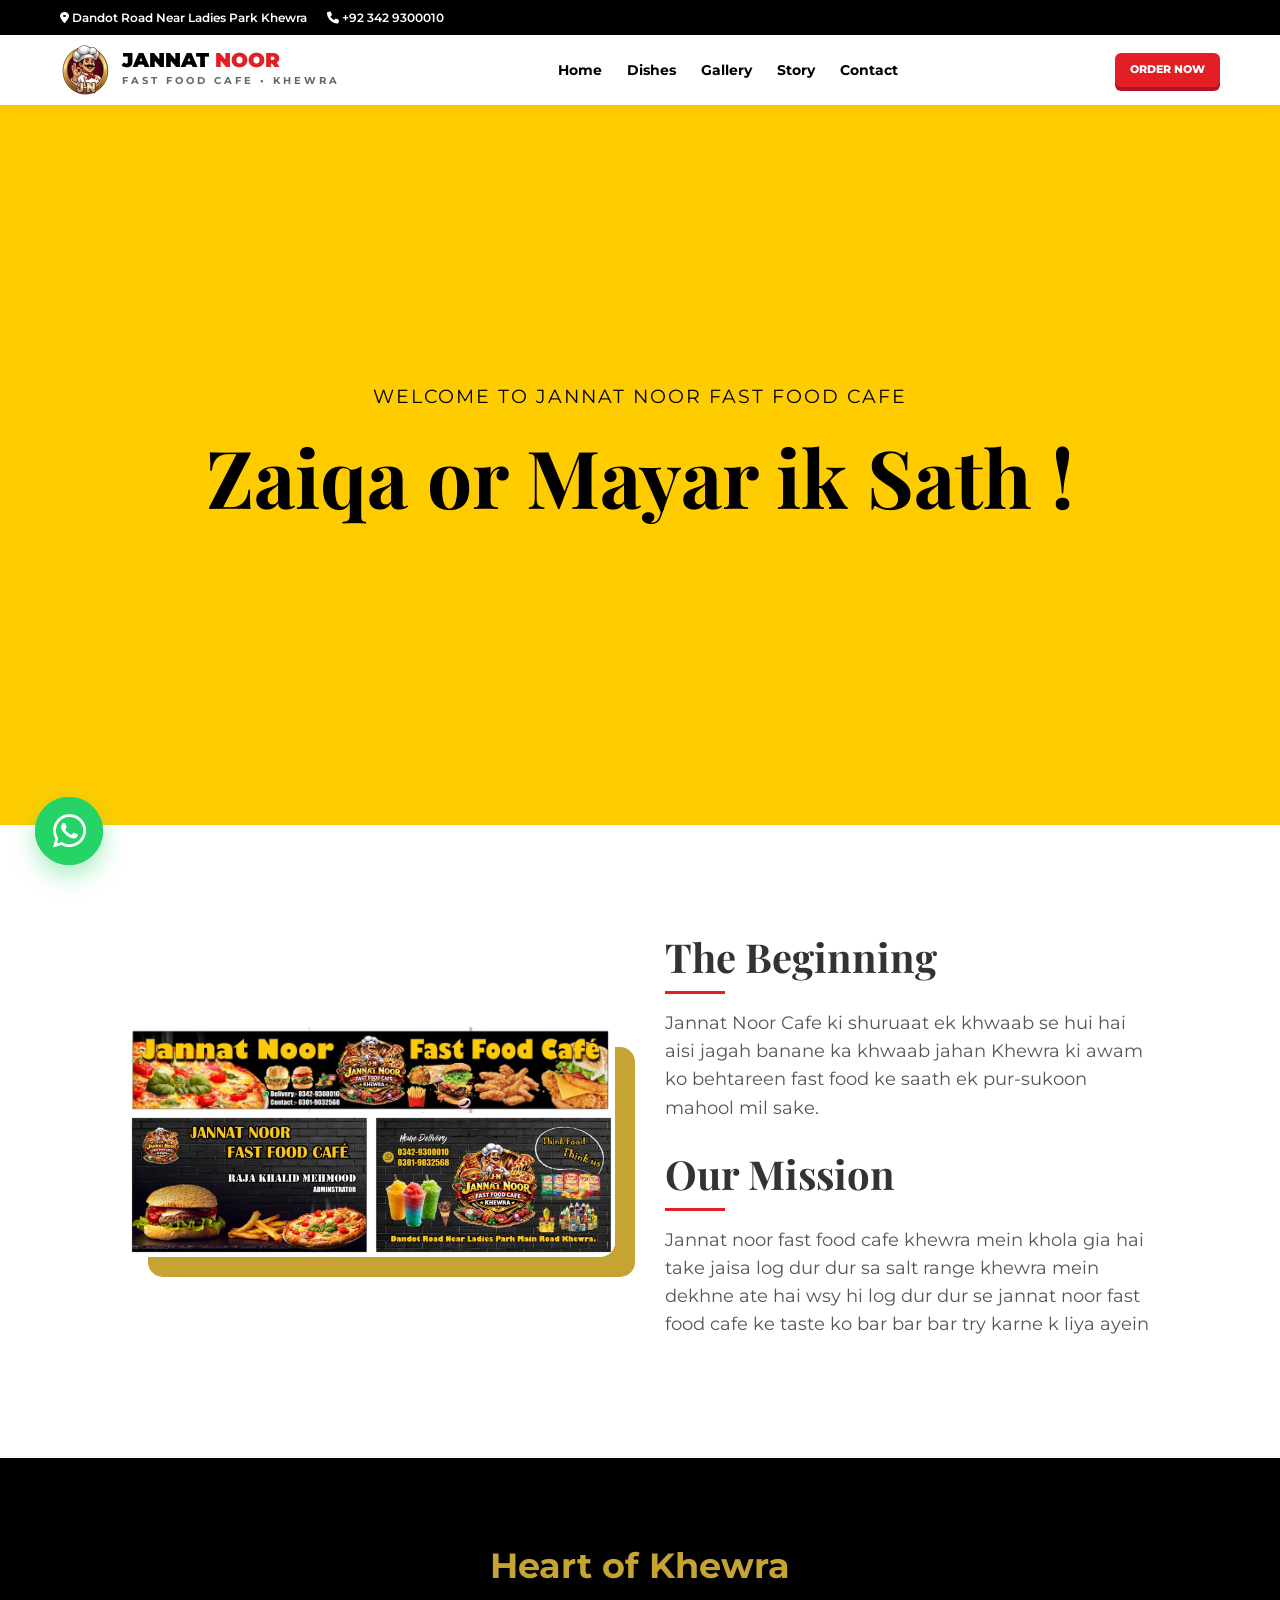
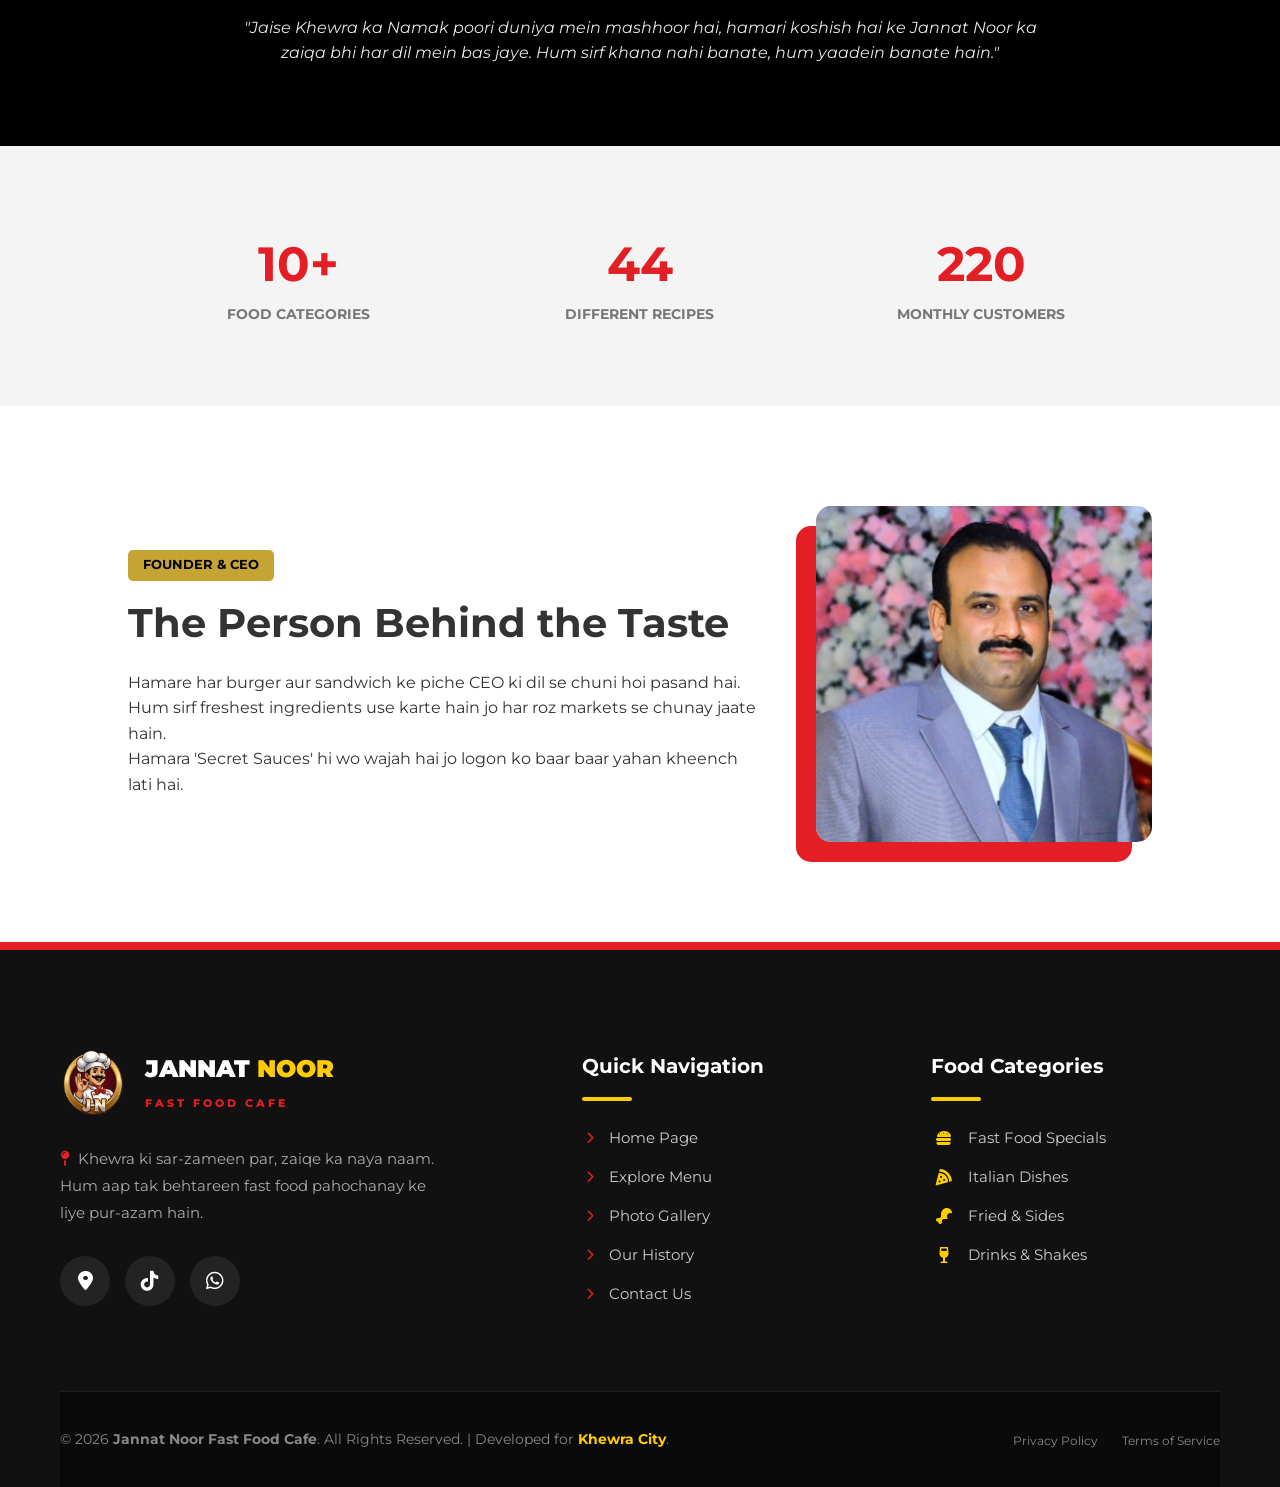
<file: about.html>
<!DOCTYPE html>
<html lang="en">
<head>
    <meta charset="UTF-8">
    <meta name="viewport" content="width=device-width, initial-scale=1.0">
    <title>Jannat Noor Fast Food Cafe in Khewra</title>
    
    <link rel="stylesheet" href="https://cdnjs.cloudflare.com/ajax/libs/font-awesome/6.0.0/css/all.min.css">
    <link rel="icon" type="image/png" href="images/jannatnoorfastfood_favicon.png">

    <link rel="preconnect" href="https://fonts.googleapis.com">
    <link rel="preconnect" href="https://fonts.gstatic.com" crossorigin>
    <link href="https://fonts.googleapis.com/css2?family=Montserrat:wght@700;900&family=Poppins:wght@300;400;600;700&display=swap" rel="stylesheet">
     
    <link rel="stylesheet" href="style.css">
    <link href="https://fonts.googleapis.com/css2?family=Montserrat:wght@400;700;900&family=Playfair+Display:ital,wght@0,700;1,400&display=swap" rel="stylesheet">
    
    <style>
        :root {
            --clr-red: #e31e24;
            --clr-black: #000000;
            --clr-gold: #c6a434;
            --clr-white: #ffffff;
            --clr-grey: #f4f4f4;
            --transition: all 0.6s cubic-bezier(0.25, 1, 0.5, 1);
        }

        * { margin: 0; padding: 0; box-sizing: border-box; }
        body { font-family: 'Montserrat', sans-serif; background: var(--clr-white); color: #333; overflow-x: hidden; line-height: 1.6; }

        /* --- LOGO HEADER (Consistency with Home) --- */
        .nav-header { padding: 20px 50px; background: white; display: flex; justify-content: center; position: sticky; top: 0; z-index: 1000; box-shadow: 0 2px 10px rgba(0,0,0,0.1); }
        .brand-wrapper { display: flex; align-items: center; gap: 12px; text-decoration: none; }
        .main-logo { height: 50px; width: auto; }
        .brand-text-box { display: flex; flex-direction: column; }
        .brand-name { font-weight: 900; color: var(--clr-black); font-size: 20px; line-height: 0.9; text-transform: uppercase; }
        .brand-name span { color: var(--clr-red); }
        .brand-location { font-size: 10px; font-weight: 700; color: #666; letter-spacing: 3px; text-transform: uppercase; margin-top: 4px; }

        /* --- HERO SECTION --- */
        .about-hero {
            height: 80vh;
            background-color:#ffcc00;
            display: flex; flex-direction: column; justify-content: center; align-items: center;
            color: white; text-align: center; padding: 20px;
        }
        .about-hero h1 { font-family: 'Playfair Display', serif; font-size: clamp(3rem, 8vw, 5rem); margin-bottom: 10px; color: #000000;}
        .about-hero p { font-size: 1.2rem; letter-spacing: 2px; text-transform: uppercase; color: var(--clr-gold);color: #000000; }

        /* --- STORY SECTION --- */
        .story-section { padding: 100px 10%; display: grid; grid-template-columns: 1fr 1fr; gap: 50px; align-items: center; }
        .story-img { position: relative; border-radius: 15px; overflow: hidden; box-shadow: 20px 20px 0 var(--clr-gold); }
        .story-img img { width: 100%; display: block; transition: 0.5s; }
        .story-content h2 { font-family: 'Playfair Display', serif; font-size: 2.5rem; margin-bottom: 20px; position: relative; }
        .story-content h2::after { content: ''; position: absolute; left: 0; bottom: -5px; width: 60px; height: 3px; background: var(--clr-red); }
        .story-content p { margin-bottom: 20px; font-size: 1.1rem; color: #555; }

        /* --- KHEWRA HERITAGE (Special Section) --- */
        .heritage-box { background: var(--clr-black); color: white; padding: 80px 10%; text-align: center; }
        .heritage-box h2 { color: var(--clr-gold); font-size: 2.2rem; margin-bottom: 20px; }
        .heritage-box p { max-width: 800px; margin: 0 auto; opacity: 0.9; font-style: italic; }

        /* --- STATS COUNTER --- */
        .stats-grid { display: grid; grid-template-columns: repeat(3, 1fr); text-align: center; padding: 80px 10%; background: var(--clr-grey); }
        .stat-card h3 { font-size: 3rem; color: var(--clr-red); }
        .stat-card p { font-weight: 700; text-transform: uppercase; font-size: 0.9rem; color: #777; }

        /* --- CHEF SECTION --- */
        .chef-section { padding: 100px 10%; display: flex; gap: 50px; align-items: center; flex-direction: row-reverse; }
        .chef-info h2 { font-size: 2.5rem; margin-bottom: 15px; }
        .chef-badge { display: inline-block; padding: 5px 15px; background: var(--clr-gold); color: black; font-weight: 700; font-size: 0.8rem; border-radius: 5px; margin-bottom: 10px; }

        /* --- ANIMATIONS --- */
        .reveal { opacity: 0; transform: translateY(30px); transition: var(--transition); }
        .reveal.active { opacity: 1; transform: translateY(0); }

        /* --- RESPONSIVE --- */
        @media (max-width: 768px) {
            .story-section, .chef-section { grid-template-columns: 1fr; display: block; text-align: center; padding: 60px 5%; }
            .story-img { margin-bottom: 30px; box-shadow: 10px 10px 0 var(--clr-gold); }
            .stats-grid { grid-template-columns: 1fr; gap: 30px; }
            .about-hero h1 { font-size: 3rem; }
        }
    </style>
<body>
    <div class="sidebar-overlay" id="overlay"></div>

    <div class="sidebar" id="sidebar">
        <i class="fa fa-times close-sidebar" id="closeBtn"></i>
        <ul class="side-menu">
            <li><a href="index.html"><i class="fa fa-home"></i> Home</a></li>
            <li><a href="menu.html"><i class="fa fa-utensils"></i> Our Dishes</a></li>
            <li><a href="gallery.html"><i class="fa fa-camera"></i> Photo Gallery</a></li>
            <li><a href="about.html"><i class="fa fa-info-circle"></i> Our Story</a></li>
            <li><a href="contact.html"><i class="fa fa-map-marker-alt"></i> Find Us</a></li>
        </ul>
        <a href="https://wa.me/+923429300010" class="nav-order-btn" style="display: block; text-align: center; margin-top: 20px;">Order Now</a>
    </div>

    <section id="top-bar">
        <div class="top-bar-container">
            <div class="top-bar-info">
                <span><i class="fa fa-map-marker-alt"></i> Dandot Road Near Ladies Park Khewra</span>
                <span><i class="fa fa-phone"></i> +92 342 9300010</span>
            </div>
        </div>
    </section>

    <header id="main-header">
        <div class="header-container">
            <div class="sidebar-toggle" id="openBtn">
                <i class="fa fa-bars"></i>
            </div>

            <a href="index.html" class="brand-wrapper">
                <img src="images/jannatnoorfastfood_favicon.png" alt="Logo" class="main-logo">
                <div class="brand-text-box">
                    <h1 class="brand-name">Jannat <span>Noor</span></h1>
                    <span class="brand-location">Fast Food Cafe • Khewra</span>
                </div>
            </a>

            <nav>
                <ul class="desktop-nav">
                    <li><a href="index.html">Home</a></li>
                    <li><a href="menu.html">Dishes</a></li>
                    <li><a href="gallery.html">Gallery</a></li>
                    <li><a href="about.html">Story</a></li>
                    <li><a href="contact.html">Contact</a></li>

                </ul>
            </nav>

            <a href="https://wa.me/+923429300010" class="nav-order-btn" style="font-size: 11px; padding: 8px 15px; display: inline-block; @media (min-width: 1024px) { display: none; }">Order Now</a>
        </div>
    </header>


    <section class="about-hero">
        <p class="reveal">Welcome To Jannat Noor fast food cafe</p>
        <h1 class="reveal">Zaiqa or Mayar ik Sath !</h1>
    </section>

    <section class="story-section">
        <div class="story-img reveal">
            <img src="images/poster.jpg" alt="cafe image">
            <img src="images/poster_2.jpg" alt="cafe image">
        </div>
        <div class="story-content reveal">
            <h2>The Beginning</h2>
            <p>Jannat Noor Cafe ki shuruaat ek khwaab se hui hai aisi jagah banane ka khwaab jahan Khewra ki awam ko behtareen fast food ke saath ek pur-sukoon mahool mil sake.</p>
            <h2>Our Mission</h2>
            <p>Jannat noor fast food cafe khewra mein khola gia hai take jaisa log dur dur sa salt range khewra mein dekhne ate hai wsy hi log dur dur se jannat noor fast food cafe ke taste ko bar bar bar try karne k liya ayein </p>
        </div>
    </section>

    <section class="heritage-box reveal">
        <h2>Heart of Khewra</h2>
        <p>"Jaise Khewra ka Namak poori duniya mein mashhoor hai, hamari koshish hai ke Jannat Noor ka zaiqa bhi har dil mein bas jaye. Hum sirf khana nahi banate, hum yaadein banate hain."</p>

    </section>

    <section class="stats-grid">
        <div class="stat-card reveal">
            <h3 class="counter" data-target="10">0</h3>
            <p>food categories</p>
        </div>
        <div class="stat-card reveal">
            <h3 class="counter" data-target="75">0</h3>
            <p>Different recipes</p>
        </div>
        <div class="stat-card reveal">
            <h3 class="counter" data-target="1000">0</h3>
            <p>monthly customers</p>
        </div>
    </section>

    <section class="chef-section">
        <div class="story-img reveal" style="box-shadow: -20px 20px 0 var(--clr-red);">
            <img src="images/raja_qaiser.jpg" alt="Chef JN">
        </div>
        <div class="chef-info reveal">
            <div class="chef-badge">FOUNDER & CEO</div>
            <h2>The Person Behind the Taste</h2>
            <p>Hamare har burger aur sandwich ke piche CEO ki dil se chuni hoi pasand hai. Hum sirf freshest ingredients use karte hain jo har roz markets se chunay jaate hain.</p>
            <p>Hamara 'Secret Sauces' hi wo wajah hai jo logon ko baar baar yahan kheench lati hai.</p>
        </div>
    </section>

    <script>
        // --- REVEAL ON SCROLL ---
        const revealElements = document.querySelectorAll('.reveal');
        
        const revealObserver = new IntersectionObserver((entries) => {
            entries.forEach(entry => {
                if (entry.isIntersecting) {
                    entry.target.classList.add('active');
                }
            });
        }, { threshold: 0.1 });

        revealElements.forEach(el => revealObserver.observe(el));

        // --- COUNTER ANIMATION ---
        const counters = document.querySelectorAll('.counter');
        const countObserver = new IntersectionObserver((entries) => {
            entries.forEach(entry => {
                if (entry.isIntersecting) {
                    const target = +entry.target.getAttribute('data-target');
                    const count = +entry.target.innerText;
                    const speed = 200; 

                    const updateCount = () => {
                        const current = +entry.target.innerText;
                        const inc = target / speed;
                        if (current < target) {
                            entry.target.innerText = Math.ceil(current + inc);
                            setTimeout(updateCount, 10);
                        } else {
                            entry.target.innerText = target + "+";
                        }
                    };
                    updateCount();
                    countObserver.unobserve(entry.target); // Run only once
                }
            });
        }, { threshold: 1.0 });

        counters.forEach(counter => countObserver.observe(counter));
    </script>

    <footer id="site-footer" class="footer-commercial">
        <div class="container footer-wrapper">
            
            <div class="footer-grid-layout">
                
                <div class="footer-col brand-col" data-aos="fade-up">
                    <div class="footer-logo-box">
                        <img src="images/jannatnoorfastfood_favicon.png" alt="Jannat Noor Footer Logo" class="footer-logo-img">
                        <div class="footer-brand-text">
                            <h4>JANNAT <span>NOOR</span></h4>
                            <small>Fast Food Cafe</small>
                        </div>
                    </div>
                    <p class="brand-bio-text">
                        <i class="fa-solid fa-map-pin" style="color: var(--clr-red); margin-right: 5px;"></i>
                        Khewra ki sar-zameen par, zaiqe ka naya naam. Hum aap tak behtareen fast food pahochanay ke liye pur-azam hain.
                    </p>
                    <div class="footer-social-icons">
                        
                        <a href="https://maps.app.goo.gl/FjLoSqab225fpwYQ6?g_st=aw" target="_blank" title="Location on Maps" class="social-icon-box maps-hover">
                            <i class="fa-solid fa-location-dot"></i>
                        </a>
                        
                        <a href="https://www.tiktok.com/@jannatnoorfastcafe" target="_blank" title="TikTok" class="social-icon-box tiktok-hover">
                            <i class="fa-brands fa-tiktok"></i>
                        </a>
                        <a href="https://wa.me/+923429300010" target="_blank" title="WhatsApp" class="social-icon-box whatsapp-hover">
                            <i class="fa-brands fa-whatsapp"></i>
                        </a>
                    </div>
                </div>

                <div class="footer-col links-col" data-aos="fade-up" data-delay="150">
                    <h5 class="footer-heading">Quick Navigation</h5>
                    <div class="footer-line"></div>
                    <ul class="footer-links-list">
                        <li><a href="index.html"><i class="fa-solid fa-chevron-right link-arrow"></i> Home Page</a></li>
                        <li><a href="menu.html"><i class="fa-solid fa-chevron-right link-arrow"></i> Explore Menu</a></li>
                        <li><a href="gallery.html"><i class="fa-solid fa-chevron-right link-arrow"></i> Photo Gallery</a></li>
                        <li><a href="about.html"><i class="fa-solid fa-chevron-right link-arrow"></i> Our History</a></li>
                        <li><a href="contact.html"><i class="fa-solid fa-chevron-right link-arrow"></i> Contact Us</a></li>
                    </ul>
                </div>

                <div class="footer-col links-col" data-aos="fade-up" data-delay="300">
                    <h5 class="footer-heading">Food Categories</h5>
                    <div class="footer-line"></div>
                    <ul class="footer-links-list">
                        <li><a href="menu.html#fast-food"><i class="fa-solid fa-burger category-icon"></i> Fast Food Specials</a></li>
                        <li><a href="menu.html#italian"><i class="fa-solid fa-pizza-slice category-icon"></i> Italian Dishes</a></li>
                        <li><a href="menu.html#fried-sides"><i class="fa-solid fa-drumstick-bite category-icon"></i> Fried & Sides</a></li>
                        
                        <li><a href="menu.html#drinks"><i class="fa-solid fa-wine-glass category-icon"></i> Drinks & Shakes</a></li>
                    </ul>
                </div>

            </div>

            <div class="footer-bottom-bar">
                <div class="bottom-flex-container">
                    <div class="copyright-text">
                        <p>© 2026 <strong>Jannat Noor Fast Food Cafe</strong>. All Rights Reserved. | Developed for <span>Khewra City</span>.</p>
                    </div>
                    <div class="footer-legal-links">
                        <a href="privacy-policy.html">Privacy Policy</a>
                        <a href="terms.html">Terms of Service</a>
                    </div>
                </div>
            </div>

        </div>
    </footer>

    <a href="https://wa.me/+923429300010" class="floating-whatsapp-btn" target="_blank">
        <i class="fa-brands fa-whatsapp"></i>
        <span class="pulse-ring"></span>
    </a>

    <button id="scrollToTopBtn" title="Go to top">
        <i class="fa-solid fa-arrow-up"></i>
    </button>
    <script src="script.js"></script>
</body>
</html>
</file>
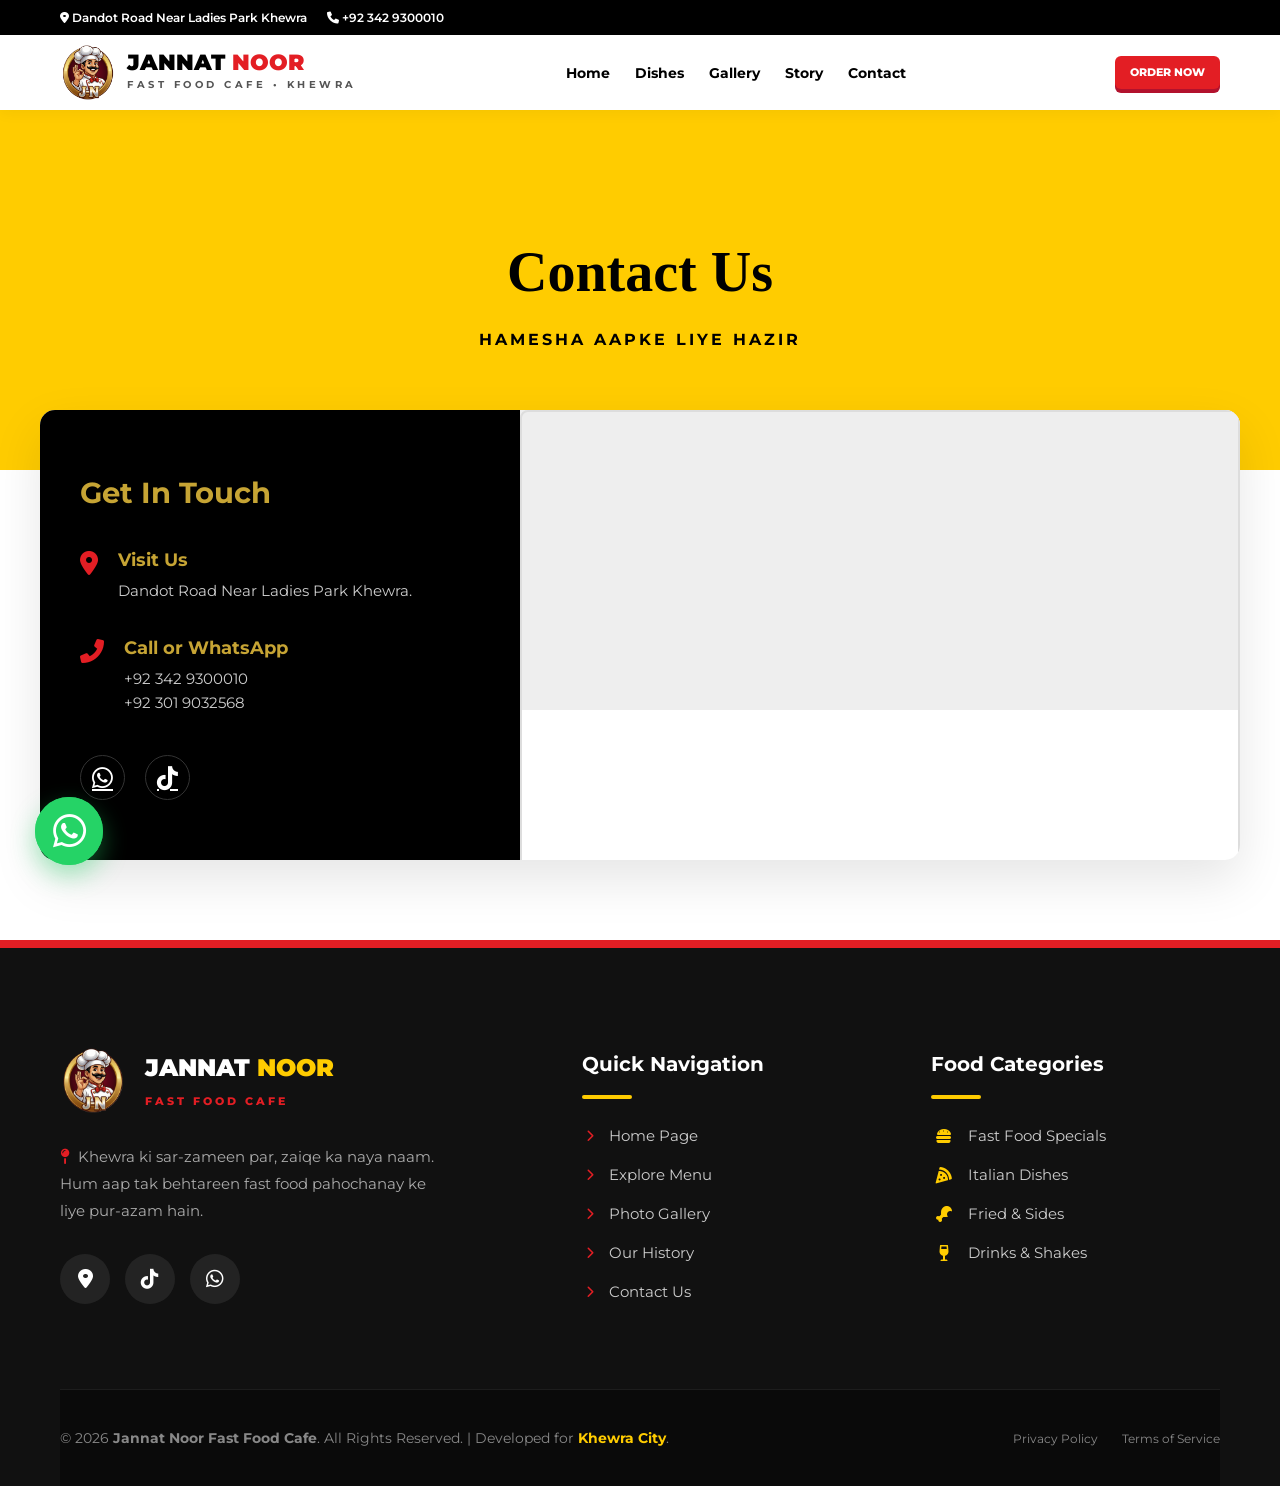
<file: contact.html>
<!DOCTYPE html>
<html lang="en">
<head>
    <meta charset="UTF-8">
    <meta name="viewport" content="width=device-width, initial-scale=1.0">
    <title>Jannat Noor Fast Food Cafe in Khewra</title>
    
    <link rel="stylesheet" href="https://cdnjs.cloudflare.com/ajax/libs/font-awesome/6.0.0/css/all.min.css">
    <link rel="icon" type="image/png" href="images/jannatnoorfastfood_favicon.png">

    <link rel="preconnect" href="https://fonts.googleapis.com">
    <link rel="preconnect" href="https://fonts.gstatic.com" crossorigin>
    <link href="https://fonts.googleapis.com/css2?family=Montserrat:wght@700;900&family=Poppins:wght@300;400;600;700&display=swap" rel="stylesheet">
     
    <link rel="stylesheet" href="style.css">
    <style>
        :root {
            --clr-red: #e31e24;
            --clr-black: #000000;
            --clr-gold: #c6a434;
            --clr-white: #ffffff;
            --clr-text: #333333;
            --transition: all 0.3s ease;
        }

        * { margin: 0; padding: 0; box-sizing: border-box; }
        body { font-family: 'Montserrat', sans-serif; background-color: var(--clr-white); color: var(--clr-text); line-height: 1.6; }

        /* --- LOGO HEADER (Standardized) --- */
        .nav-header { 
            padding: 15px 5%; 
            background: white; 
            display: flex; 
            justify-content: center; 
            position: sticky; 
            top: 0; 
            z-index: 1000; 
            box-shadow: 0 2px 15px rgba(0,0,0,0.08); 
        }
        .brand-wrapper { display: flex; align-items: center; gap: 12px; text-decoration: none; }
        .main-logo { height: 55px; width: auto; transition: 0.4s; }
        .brand-text-box { display: flex; flex-direction: column; }
        .brand-name { font-weight: 900; color: var(--clr-black); font-size: 22px; line-height: 0.9; text-transform: uppercase; }
        .brand-name span { color: var(--clr-red); }
        .brand-location { font-size: 10px; font-weight: 700; color: #555; letter-spacing: 3.5px; text-transform: uppercase; margin-top: 4px; }

        /* --- CONTACT HERO --- */
        .contact-hero {
            background-color: #ffcc00;
            height: 40vh;
            display: flex;
            flex-direction: column;
            justify-content: center;
            align-items: center;
            color: white;
            text-align: center;
        }
        .contact-hero h1 { font-family: 'Playfair Display', serif; font-size: 3.5rem; margin-bottom: 10px; color: #000000;}
        .contact-hero p { color: var(--clr-gold); text-transform: uppercase; letter-spacing: 3px; font-weight: 700; color: #000000;}

        /* --- MAIN SECTION --- */
        .contact-section {
            max-width: 1200px;
            margin: -60px auto 80px;
            display: grid;
            grid-template-columns: 1fr 1.5fr;
            background: white;
            border-radius: 15px;
            overflow: hidden;
            box-shadow: 0 20px 50px rgba(0,0,0,0.1);
        }

        /* Left Side: Info */
        .contact-info {
            background-color: var(--clr-black);
            color: white;
            padding: 60px 40px;
        }
        .contact-info h2 { font-size: 1.8rem; margin-bottom: 30px; color: var(--clr-gold); }
        
        .info-item { display: flex; align-items: flex-start; gap: 20px; margin-bottom: 30px; }
        .info-item i { font-size: 1.5rem; color: var(--clr-red); margin-top: 5px; }
        .info-item h4 { font-size: 1.1rem; color: var(--clr-gold); margin-bottom: 5px; }
        .info-item p { opacity: 0.8; font-size: 0.95rem; }

        .social-links { display: flex; gap: 20px; margin-top: 40px; }
        .social-links a { 
            color: white; font-size: 1.5rem; transition: var(--transition); 
            height: 45px; width: 45px; border: 1px solid #333; 
            display: flex; align-items: center; justify-content: center; border-radius: 50%;
        }
        .social-links a:hover { color: var(--clr-red); border-color: var(--clr-red); transform: translateY(-5px); }

        /* Right Side: Form */
        .contact-form-wrapper { padding: 60px 40px; }
        .contact-form-wrapper h2 { font-size: 2rem; margin-bottom: 10px; }
        .contact-form-wrapper p { margin-bottom: 30px; color: #777; }

        .form-group { margin-bottom: 20px; }
        .form-group label { display: block; font-weight: 700; font-size: 0.8rem; text-transform: uppercase; margin-bottom: 8px; color: #555; }
        .form-control {
            width: 100%; padding: 12px 15px; border: 1px solid #ddd; 
            border-radius: 8px; font-family: inherit; font-size: 1rem; transition: var(--transition);
        }
        .form-control:focus { outline: none; border-color: var(--clr-red); box-shadow: 0 0 10px rgba(227, 30, 36, 0.1); }

        .submit-btn {
            background-color: var(--clr-red); color: white; border: none; 
            padding: 15px 35px; border-radius: 8px; font-weight: 900; 
            text-transform: uppercase; cursor: pointer; transition: var(--transition); width: 100%;
        }
        .submit-btn:hover { background-color: #c4181d; letter-spacing: 1px; }

        /* --- MAP SECTION --- */
        .map-container { height: 300px; width: 100%; background: #eee; }
        .map-container iframe { width: 100%; height: 100%; border: none; grayscale: 100%; transition: 0.5s; }
        .map-container iframe:hover { filter: grayscale(0%); }

        /* --- SUCCESS MESSAGE ANIMATION --- */
        #form-status {
            display: none; padding: 15px; border-radius: 8px; margin-top: 20px;
            text-align: center; font-weight: 700;
        }
        .status-success { background: #d4edda; color: #155724; }

        /* --- RESPONSIVE --- */
        @media (max-width: 992px) {
            .contact-section { grid-template-columns: 1fr; margin-top: 20px; width: 95%; }
            .contact-info { padding: 40px; }
        }
    </style>
<body>
    <div class="sidebar-overlay" id="overlay"></div>

    <div class="sidebar" id="sidebar">
        <i class="fa fa-times close-sidebar" id="closeBtn"></i>
        <ul class="side-menu">
            <li><a href="index.html"><i class="fa fa-home"></i> Home</a></li>
            <li><a href="menu.html"><i class="fa fa-utensils"></i> Our Dishes</a></li>
            <li><a href="gallery.html"><i class="fa fa-camera"></i> Photo Gallery</a></li>
            <li><a href="about.html"><i class="fa fa-info-circle"></i> Our Story</a></li>
            <li><a href="contact.html"><i class="fa fa-map-marker-alt"></i> Find Us</a></li>
        </ul>
        <a href="https://wa.me/+923429300010" class="nav-order-btn" style="display: block; text-align: center; margin-top: 20px;">Order Now</a>
    </div>

    <section id="top-bar">
        <div class="top-bar-container">
            <div class="top-bar-info">
                <span><i class="fa fa-map-marker-alt"></i> Dandot Road Near Ladies Park Khewra</span>
                <span><i class="fa fa-phone"></i> +92 342 9300010</span>
            </div>
        </div>
    </section>

    <header id="main-header">
        <div class="header-container">
            <div class="sidebar-toggle" id="openBtn">
                <i class="fa fa-bars"></i>
            </div>

            <a href="index.html" class="brand-wrapper">
                <img src="images/jannatnoorfastfood_favicon.png" alt="Logo" class="main-logo">
                <div class="brand-text-box">
                    <h1 class="brand-name">Jannat <span>Noor</span></h1>
                    <span class="brand-location">Fast Food Cafe • Khewra</span>
                </div>
            </a>

            <nav>
                <ul class="desktop-nav">
                    <li><a href="index.html">Home</a></li>
                    <li><a href="menu.html">Dishes</a></li>
                    <li><a href="gallery.html">Gallery</a></li>
                    <li><a href="about.html">Story</a></li>
                    <li><a href="contact.html">Contact</a></li>

                </ul>
            </nav>

            <a href="https://wa.me/+923429300010" class="nav-order-btn" style="font-size: 11px; padding: 8px 15px; display: inline-block; @media (min-width: 1024px) { display: none; }">Order Now</a>
        </div>
    </header>
  


    <section class="contact-hero">
        <h1>Contact Us</h1>
        <p>Hamesha Aapke Liye Hazir</p>
    </section>

    <div class="contact-section">
        <div class="contact-info">
            <h2>Get In Touch</h2>
            
            <div class="info-item">
                <i class="fas fa-map-marker-alt"></i>
                <div>
                    <h4>Visit Us</h4>
                    <p>Dandot Road Near Ladies Park Khewra.</p>
                </div>
            </div>

            <div class="info-item">
                <i class="fas fa-phone-alt"></i>
                <div>
                    <h4>Call or WhatsApp</h4>
                    <p>+92 342 9300010<br>+92 301 9032568</p>
                </div>
            </div>

            <div class="social-links">
                <a href="https://wa.me/+923429300010"><i class="fab fa-whatsapp"></i></a>
                <a href="https://www.tiktok.com/@jannatnoorfastcafe"><i class="fab fa-tiktok"></i></a>
            </div>
        </div>

         <div class="map-container">
        <style>
    /* Default settings for Mobile (Choti screens) */
    .map-embed-container {
        width: 100%;
        height: 300px; /* Mobile par height kam rakhi hai */
        border: 2px solid #ddd;
        border-radius: 8px;
        overflow: hidden;
    }

    /* Settings for Laptop/PC (Screen size 768px se bari ho) */
    @media (min-width: 768px) {
        .map-embed-container {
            height: 700px; /* Laptop par height zyada hogi */
        }
    }

    /* Iframe ko container ke mutabiq fit karna */
    .map-embed-container iframe {
        width: 100%;
        height: 100%;
    }
</style>

<div class="map-embed-container">
    <iframe 
        src="https://www.google.com/maps/embed?pb=!1m18!1m12!1m3!1d839.9594197376332!2d73.00538156590629!3d32.63714587372243!2m3!1f0!2f0!3f0!3m2!1i1024!2i768!4f13.1!3m3!1m2!1s0x39204b006137f921%3A0xcc6ba17099aa70dc!2sJannat%20Noor%20Fast%20Food%20cafe!5e0!3m2!1sen!2s!4v1774592275275!5m2!1sen!2s" 
        style="border:0;" 
        allowfullscreen="" 
        loading="lazy" 
        referrerpolicy="no-referrer-when-downgrade">
    </iframe>
</div>
        
    </div>
    </div>

   

    <script>
        // Form Submission Logic
        const contactForm = document.getElementById('contact-form');
        const statusMsg = document.getElementById('form-status');
        const submitBtn = document.getElementById('submit-btn');

        contactForm.addEventListener('submit', function(e) {
            e.preventDefault(); // Page refresh hone se rokne ke liye
            
            // Button loading state
            submitBtn.innerText = "Sending...";
            submitBtn.disabled = true;

            // Simulating API call (2 seconds delay)
            setTimeout(() => {
                contactForm.style.display = 'none';
                statusMsg.style.display = 'block';
                
                // Scrolling to status message
                statusMsg.scrollIntoView({ behavior: 'smooth', block: 'center' });
            }, 1500);
        });
    </script>


    <footer id="site-footer" class="footer-commercial">
        <div class="container footer-wrapper">
            
            <div class="footer-grid-layout">
                
                <div class="footer-col brand-col" data-aos="fade-up">
                    <div class="footer-logo-box">
                        <img src="images/jannatnoorfastfood_favicon.png" alt="Jannat Noor Footer Logo" class="footer-logo-img">
                        <div class="footer-brand-text">
                            <h4>JANNAT <span>NOOR</span></h4>
                            <small>Fast Food Cafe</small>
                        </div>
                    </div>
                    <p class="brand-bio-text">
                        <i class="fa-solid fa-map-pin" style="color: var(--clr-red); margin-right: 5px;"></i>
                        Khewra ki sar-zameen par, zaiqe ka naya naam. Hum aap tak behtareen fast food pahochanay ke liye pur-azam hain.
                    </p>
                    <div class="footer-social-icons">
                        
                        <a href="https://maps.app.goo.gl/FjLoSqab225fpwYQ6?g_st=aw" target="_blank" title="Location on Maps" class="social-icon-box maps-hover">
                            <i class="fa-solid fa-location-dot"></i>
                        </a>
                        
                        <a href="https://www.tiktok.com/@jannatnoorfastcafe" target="_blank" title="TikTok" class="social-icon-box tiktok-hover">
                            <i class="fa-brands fa-tiktok"></i>
                        </a>
                        <a href="https://wa.me/+923429300010" target="_blank" title="WhatsApp" class="social-icon-box whatsapp-hover">
                            <i class="fa-brands fa-whatsapp"></i>
                        </a>
                    </div>
                </div>

                <div class="footer-col links-col" data-aos="fade-up" data-delay="150">
                    <h5 class="footer-heading">Quick Navigation</h5>
                    <div class="footer-line"></div>
                    <ul class="footer-links-list">
                        <li><a href="index.html"><i class="fa-solid fa-chevron-right link-arrow"></i> Home Page</a></li>
                        <li><a href="menu.html"><i class="fa-solid fa-chevron-right link-arrow"></i> Explore Menu</a></li>
                        <li><a href="gallery.html"><i class="fa-solid fa-chevron-right link-arrow"></i> Photo Gallery</a></li>
                        <li><a href="about.html"><i class="fa-solid fa-chevron-right link-arrow"></i> Our History</a></li>
                        <li><a href="contact.html"><i class="fa-solid fa-chevron-right link-arrow"></i> Contact Us</a></li>
                    </ul>
                </div>

                <div class="footer-col links-col" data-aos="fade-up" data-delay="300">
                    <h5 class="footer-heading">Food Categories</h5>
                    <div class="footer-line"></div>
                    <ul class="footer-links-list">
                        <li><a href="menu.html#fast-food"><i class="fa-solid fa-burger category-icon"></i> Fast Food Specials</a></li>
                        <li><a href="menu.html#italian"><i class="fa-solid fa-pizza-slice category-icon"></i> Italian Dishes</a></li>
                        <li><a href="menu.html#fried-sides"><i class="fa-solid fa-drumstick-bite category-icon"></i> Fried & Sides</a></li>
                        
                        <li><a href="menu.html#drinks"><i class="fa-solid fa-wine-glass category-icon"></i> Drinks & Shakes</a></li>
                    </ul>
                </div>

            </div>

            <div class="footer-bottom-bar">
                <div class="bottom-flex-container">
                    <div class="copyright-text">
                        <p>© 2026 <strong>Jannat Noor Fast Food Cafe</strong>. All Rights Reserved. | Developed for <span>Khewra City</span>.</p>
                    </div>
                    <div class="footer-legal-links">
                        <a href="privacy-policy.html">Privacy Policy</a>
                        <a href="terms.html">Terms of Service</a>
                    </div>
                </div>
            </div>

        </div>
    </footer>

    <a href="https://wa.me/+923429300010" class="floating-whatsapp-btn" target="_blank">
        <i class="fa-brands fa-whatsapp"></i>
        <span class="pulse-ring"></span>
    </a>

    <button id="scrollToTopBtn" title="Go to top">
        <i class="fa-solid fa-arrow-up"></i>
    </button>
    <script src="script.js"></script>
</body>
</html>
</file>
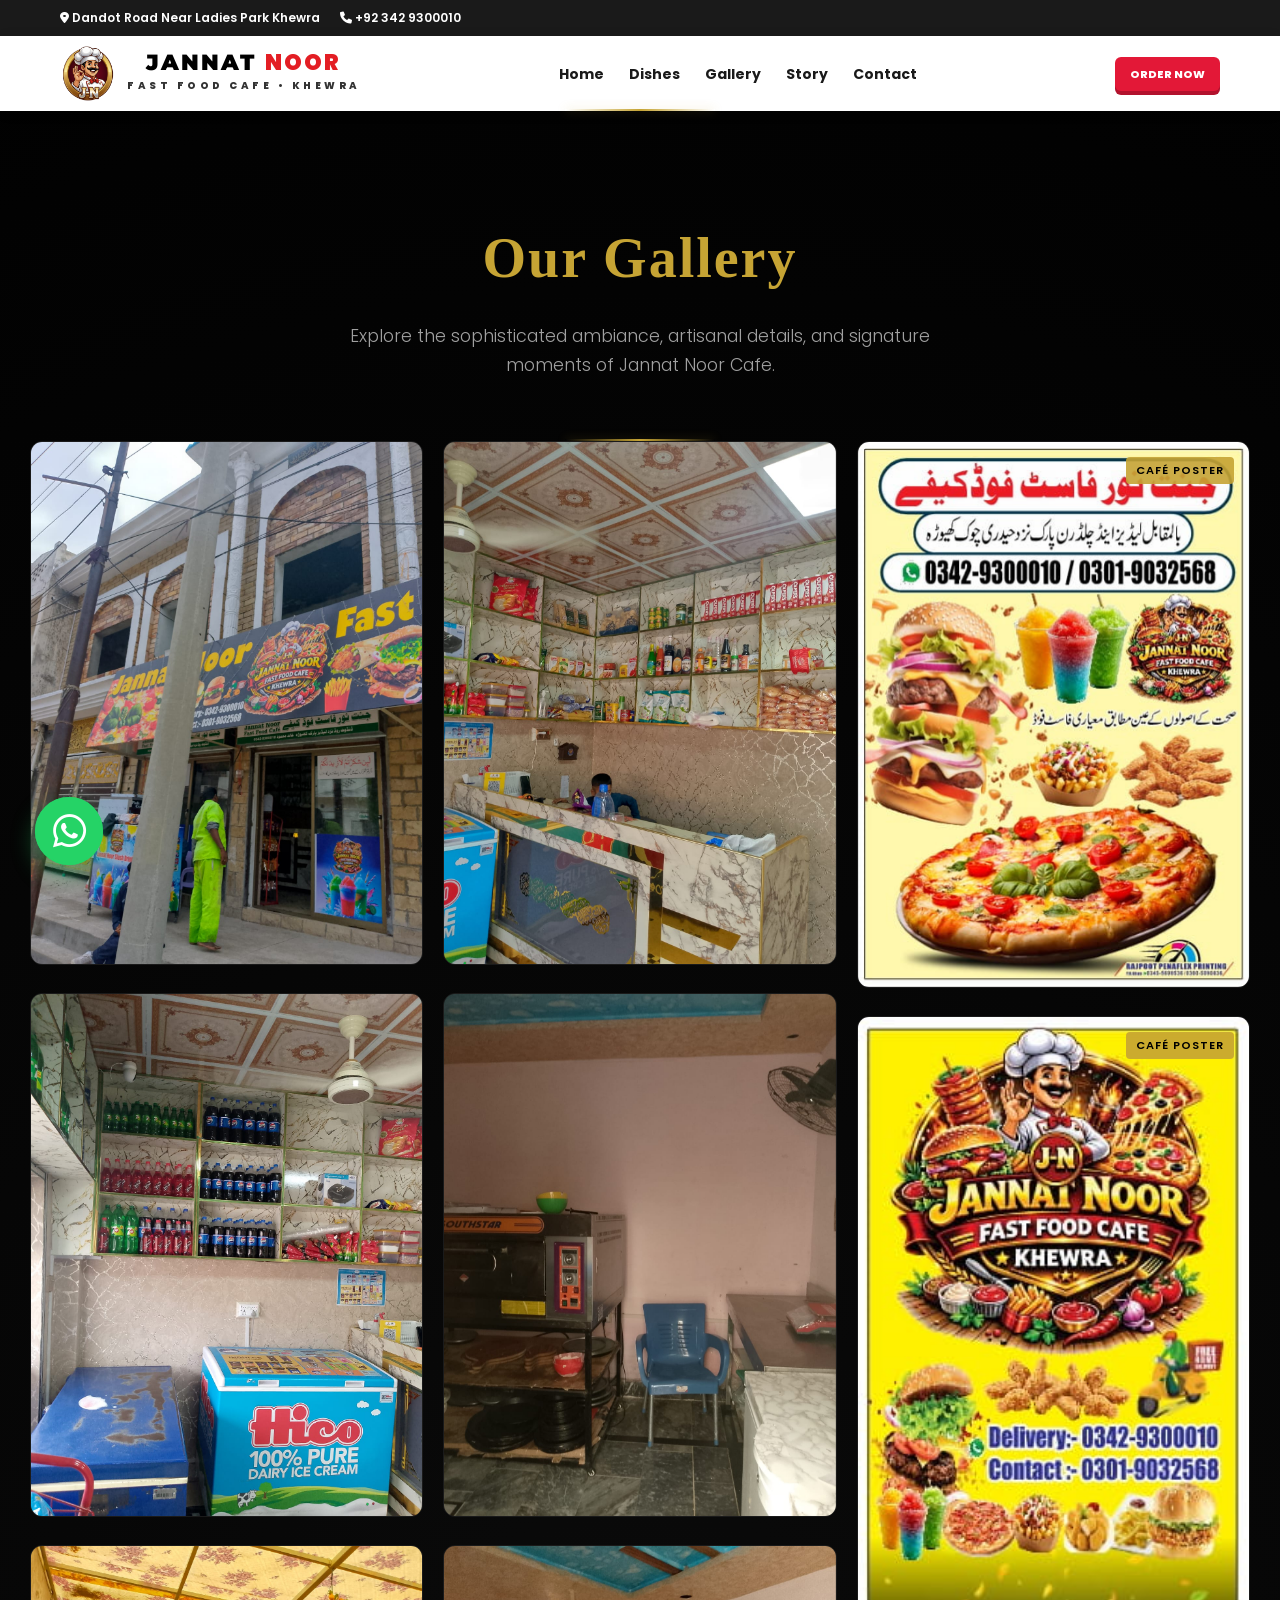
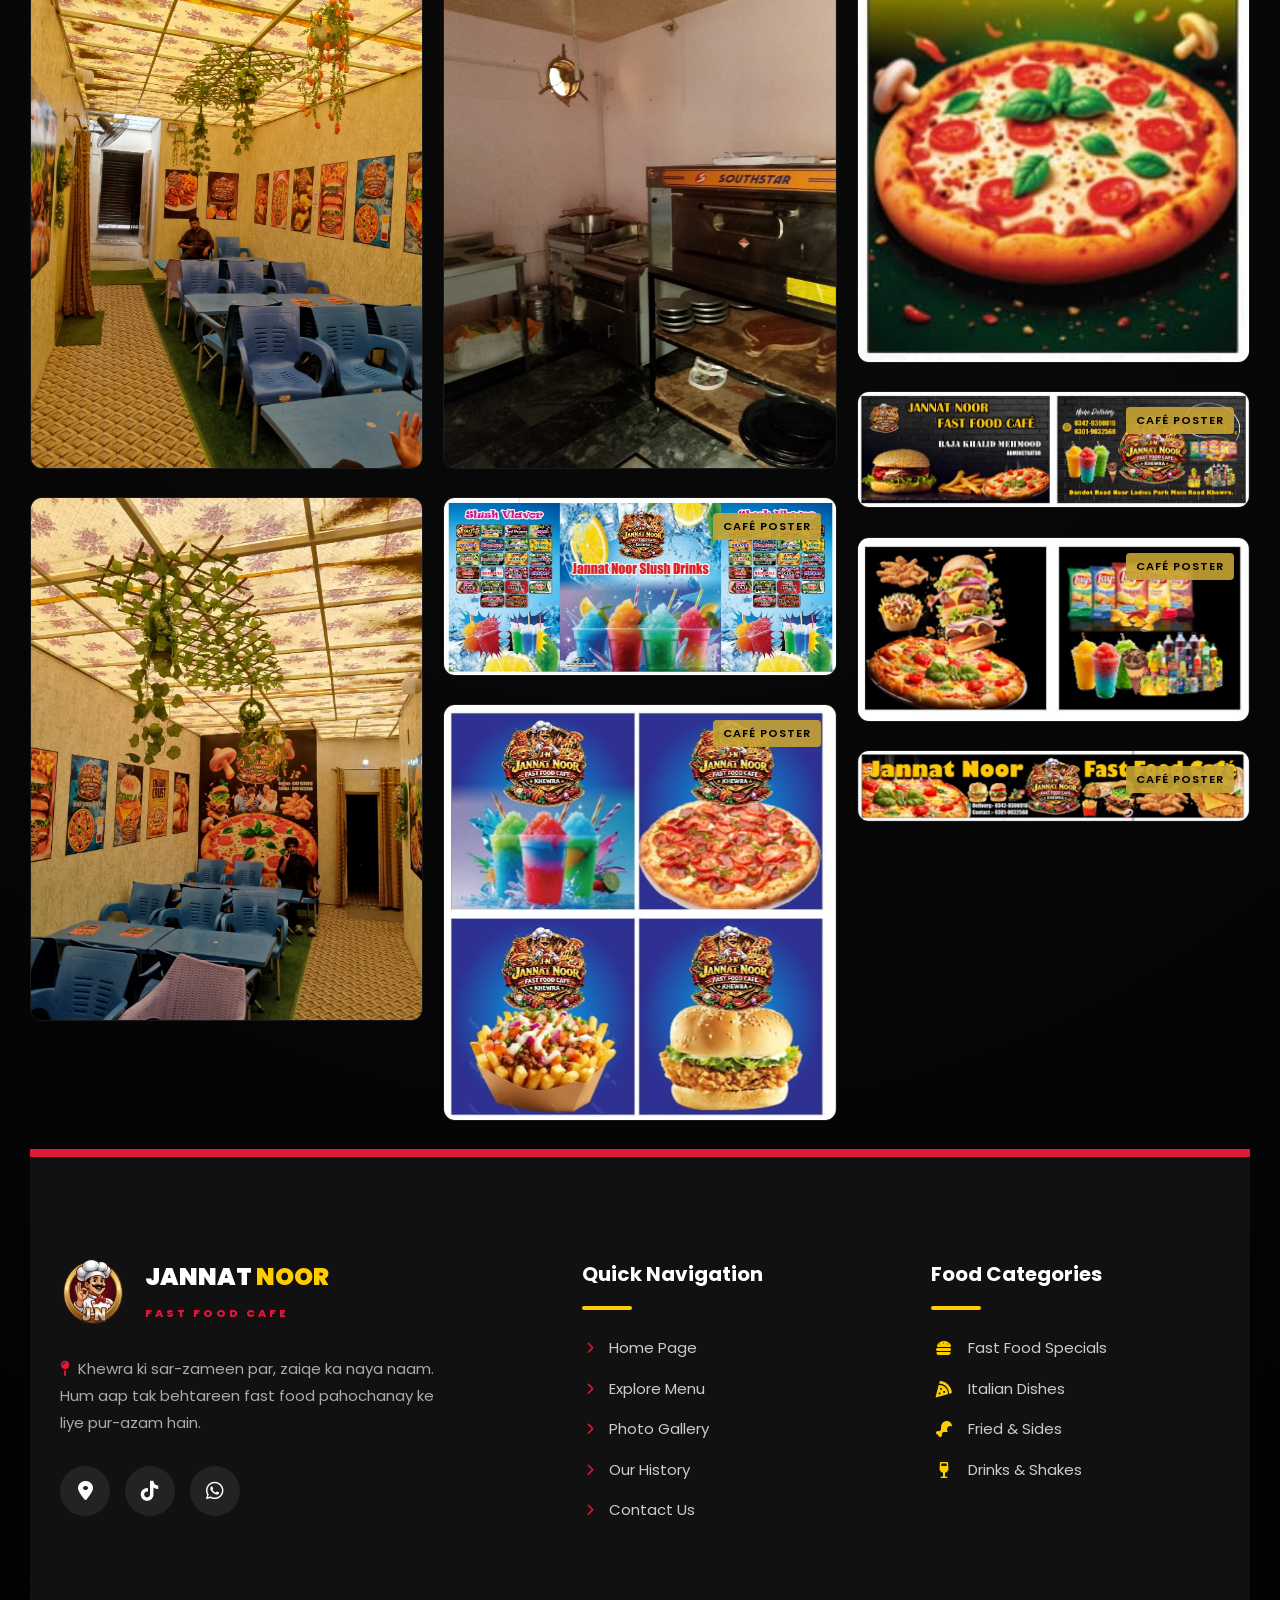
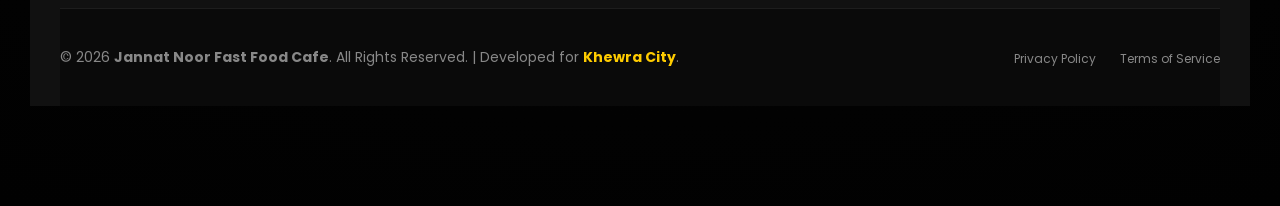
<file: gallery.html>
<!DOCTYPE html>
<html lang="en">
<head>
    <meta charset="UTF-8">
    <meta name="viewport" content="width=device-width, initial-scale=1.0">
    <title>Jannat Noor Fast Food Cafe in Khewra</title>
    
    <link rel="stylesheet" href="https://cdnjs.cloudflare.com/ajax/libs/font-awesome/6.0.0/css/all.min.css">
    <link rel="icon" type="image/png" href="images/jannatnoorfastfood_favicon.png">

    <link rel="preconnect" href="https://fonts.googleapis.com">
    <link rel="preconnect" href="https://fonts.gstatic.com" crossorigin>
    <link href="https://fonts.googleapis.com/css2?family=Montserrat:wght@700;900&family=Poppins:wght@300;400;600;700&display=swap" rel="stylesheet">
     
    <link rel="stylesheet" href="style.css">
    <style>
        /* --- 1. CSS VARIABLES & KEYFRAMES (Premium Theme) --- */
        :root {
            --dark-deep: #010101; /* Even darker */
            --dark-surface: #0a0a0a;
            --dark-panel: #111111;
            --accent-gold: #c6a434; /* Richer gold */
            --gold-glow: rgba(198, 164, 52, 0.3);
            --text-bright: #f0f0f0;
            --text-muted: #a0a0a0;
            --transition-speed: 0.4s;
            --font-main: 'Poppins', sans-serif;
            --font-heading: 'Playfair Display', serif;
        }

        /* Essential fonts from Google */
        @import url('https://fonts.googleapis.com/css2?family=Playfair+Display:ital,wght@0,400;0,700;1,400&family=Poppins:wght@300;400;600&display=swap');

        * {
            margin: 0; padding: 0;
            box-sizing: border-box;
            font-family: var(--font-main);
        }

        body {
            background-color: var(--dark-deep);
            /* Subtle radial gradient to prevent flatness */
            background-image: radial-gradient(circle at center, #0a0a0a 0%, #010101 100%);
            color: var(--text-bright);
            line-height: 1.7;
            overflow-x: hidden;
        }

        /* --- 2. HEADER SECTION --- */
        header {
            text-align: center;
            padding: 100px 20px 60px;
            position: relative;
        }

        header::after { /* Subtle underline glow */
            content: '';
            position: absolute;
            bottom: 0; left: 50%;
            transform: translateX(-50%);
            width: 150px; height: 2px;
            background: linear-gradient(90deg, transparent, var(--accent-gold), transparent);
            box-shadow: 0 0 10px var(--gold-glow);
        }

        header h1 {
            font-family: var(--font-heading);
            font-size: 3.5rem;
            color: var(--accent-gold);
            font-weight: 700;
            letter-spacing: 2px;
            margin-bottom: 15px;
            text-transform: capitalize;
        }

        header p {
            color: var(--text-muted);
            font-size: 1.1rem;
            max-width: 600px;
            margin: 0 auto;
            font-weight: 300;
        }

        /* --- 3. FILTER TABS --- */
        .gallery-container {
            max-width: 1300px;
            margin: 0 auto 100px;
            padding: 0 30px;
        }

        .filter-tabs {
            display: flex;
            justify-content: center;
            gap: 15px;
            margin-bottom: 60px;
            flex-wrap: wrap;
        }

        .tab-btn {
            background: transparent;
            border: none;
            color: var(--text-muted);
            padding: 10px 25px;
            cursor: pointer;
            transition: var(--transition-speed);
            font-size: 1rem;
            font-weight: 600;
            position: relative;
            text-transform: uppercase;
            letter-spacing: 1px;
        }

        /* Animated underline for active/hover tabs */
        .tab-btn::after {
            content: '';
            position: absolute;
            bottom: 0; left: 50%;
            width: 0%; height: 2px;
            background-color: var(--accent-gold);
            transition: var(--transition-speed);
            transform: translateX(-50%);
            box-shadow: 0 0 5px var(--gold-glow);
        }

        .tab-btn:hover, .tab-btn.active {
            color: var(--accent-gold);
        }

        .tab-btn:hover::after, .tab-btn.active::after {
            width: 80%;
        }

        /* --- 4. MASONRY GALLERY GRID --- */
        /* Using columns for true masonry with minimal CSS */
        .gallery-grid {
            column-count: 3;
            column-gap: 20px;
        }

        .gallery-item {
            display: inline-block; /* Essential for masonry columns */
            width: 100%;
            margin-bottom: 20px;
            position: relative;
            overflow: hidden;
            border-radius: 12px;
            cursor: pointer;
            background-color: var(--dark-panel);
            border: 1px solid #1a1a1a;
            transition: transform 0.2s ease, box-shadow var(--transition-speed) ease, opacity 0.5s ease;
            /* Essential for 3D tilt effect */
            perspective: 1000px;
        }

        /* Class added via JS for filtering animation */
        .gallery-item.hidden {
            opacity: 0;
            transform: scale(0.9) translateY(20px);
            pointer-events: none;
        }

        .gallery-item img {
            width: 100%;
            height: auto; /* Required for varying masonry heights */
            display: block;
            transition: transform 0.6s ease;
            /* Prevents the image from overflowing the border during tilt */
            backface-visibility: hidden;
        }

        /* Hover Interaction: Perspective Tilt and Gold Glow */
        .gallery-item:hover {
            box-shadow: 0 10px 30px rgba(198, 164, 52, 0.25);
            border-color: rgba(198, 164, 52, 0.4);
        }

        /* Refined Overlay */
        .overlay {
            position: absolute;
            bottom: -100%; /* Hidden off-screen */
            left: 0; right: 0;
            height: 100%;
            /* Gradient with blur for premium feel */
            background: linear-gradient(to top, rgba(0,0,0,1) 10%, rgba(0,0,0,0.5) 50%, transparent);
            backdrop-filter: blur(2px);
            padding: 30px;
            display: flex;
            flex-direction: column;
            justify-content: flex-end;
            opacity: 0;
            transition: opacity var(--transition-speed) ease, bottom 0.5s ease;
            z-index: 2;
        }

        .gallery-item:hover .overlay {
            opacity: 1;
            bottom: 0;
        }

        .overlay h3 {
            font-family: var(--font-heading);
            font-size: 1.5rem;
            color: var(--accent-gold);
            margin-bottom: 5px;
            text-transform: capitalize;
        }

        .overlay p {
            color: var(--text-bright);
            font-size: 0.95rem;
            font-weight: 300;
        }

        /* Example Poster Item - adding a badge */
        .gallery-item.posters::before {
            content: 'CAFÉ POSTER';
            position: absolute;
            top: 15px; right: 15px;
            background-color: rgba(198, 164, 52, 0.9);
            color: black;
            padding: 4px 10px;
            font-size: 0.7rem;
            font-weight: 600;
            border-radius: 4px;
            z-index: 3;
            letter-spacing: 1px;
        }

        /* --- 5. ENHANCED LIGHTBOX (FULL GALLERY) --- */
        .lightbox {
            position: fixed;
            top: 0; left: 0;
            width: 100%; height: 100%;
            background-color: rgba(0,0,0,0.98);
            display: none;
            flex-direction: column;
            justify-content: center;
            align-items: center;
            z-index: 2000;
            opacity: 0;
            transition: opacity 0.5s ease;
        }

        .lightbox.open {
            display: flex;
            opacity: 1;
        }

        .lightbox-content-container {
            position: relative;
            max-width: 90%;
            max-height: 80%;
            display: flex;
            justify-content: center;
            align-items: center;
            box-shadow: 0 0 50px rgba(0,0,0,0.8);
        }

        .lightbox-img {
            max-width: 100%;
            max-height: 100%;
            object-fit: contain;
            border: 2px solid #222;
        }

        /* Navigation Buttons */
        .lightbox-nav {
            position: absolute;
            top: 50%;
            transform: translateY(-50%);
            background: rgba(20,20,20,0.6);
            border: 1px solid #333;
            color: white;
            padding: 20px 10px;
            cursor: pointer;
            font-size: 1.5rem;
            transition: 0.3s;
            user-select: none;
            z-index: 10;
        }

        .lightbox-nav:hover {
            color: var(--accent-gold);
            background: rgba(20,20,20,0.9);
            border-color: var(--accent-gold);
        }

        .lightbox-nav.prev { left: -60px; }
        .lightbox-nav.next { right: -60px; }

        .close-btn {
            position: absolute;
            top: 20px; right: 20px;
            font-size: 3rem;
            color: var(--text-muted);
            cursor: pointer;
            transition: 0.3s;
        }

        .close-btn:hover { color: var(--accent-gold); }

        /* Caption area in Lightbox */
        #lightbox-caption {
            position: absolute;
            bottom: -60px;
            left: 50%;
            transform: translateX(-50%);
            color: var(--text-muted);
            text-align: center;
            width: 80%;
            font-weight: 300;
        }

        #lightbox-caption strong { color: var(--accent-gold); display: block; margin-bottom: 2px;}

        /* --- 6. RESPONSIVE DESIGN --- */
        @media (max-width: 1024px) {
            header h1 { font-size: 3rem; }
            .gallery-grid { column-count: 2; }
            .lightbox-nav.prev { left: 10px; }
            .lightbox-nav.next { right: 10px; }
        }

        @media (max-width: 768px) {
            header h1 { font-size: 2.3rem; }
            header p { font-size: 0.95rem; }
            .filter-tabs { gap: 10px; }
            .tab-btn { padding: 8px 18px; font-size: 0.9rem; }
            .gallery-grid { column-count: 1; column-gap: 0; }
        }
    </style>
<body>
    <div class="sidebar-overlay" id="overlay"></div>

    <div class="sidebar" id="sidebar">
        <i class="fa fa-times close-sidebar" id="closeBtn"></i>
        <ul class="side-menu">
            <li><a href="index.html"><i class="fa fa-home"></i> Home</a></li>
            <li><a href="menu.html"><i class="fa fa-utensils"></i> Our Dishes</a></li>
            <li><a href="gallery.html"><i class="fa fa-camera"></i> Photo Gallery</a></li>
            <li><a href="about.html"><i class="fa fa-info-circle"></i> Our Story</a></li>
            <li><a href="contact.html"><i class="fa fa-map-marker-alt"></i> Find Us</a></li>
        </ul>
        <a href="https://wa.me/+923429300010" class="nav-order-btn" style="display: block; text-align: center; margin-top: 20px;">Order Now</a>
    </div>

    <section id="top-bar">
        <div class="top-bar-container">
            <div class="top-bar-info">
                <span><i class="fa fa-map-marker-alt"></i> Dandot Road Near Ladies Park Khewra</span>
                <span><i class="fa fa-phone"></i> +92 342 9300010</span>
            </div>
        </div>
    </section>

    <header id="main-header">
        <div class="header-container">
            <div class="sidebar-toggle" id="openBtn">
                <i class="fa fa-bars"></i>
            </div>

            <a href="index.html" class="brand-wrapper">
                <img src="images/jannatnoorfastfood_favicon.png" alt="Logo" class="main-logo">
                <div class="brand-text-box">
                    <h1 class="brand-name">Jannat <span>Noor</span></h1>
                    <span class="brand-location">Fast Food Cafe • Khewra</span>
                </div>
            </a>

            <nav>
                <ul class="desktop-nav">
                    <li><a href="index.html">Home</a></li>
                    <li><a href="menu.html">Dishes</a></li>
                    <li><a href="gallery.html">Gallery</a></li>
                    <li><a href="about.html">Story</a></li>
                    <li><a href="contact.html">Contact</a></li>

                </ul>
            </nav>

            <a href="https://wa.me/+923429300010" class="nav-order-btn" style="font-size: 11px; padding: 8px 15px; display: inline-block; @media (min-width: 1024px) { display: none; }">Order Now</a>
        </div>
    </header>

    <body>

    <header>
        <h1>Our Gallery</h1>
        <p>Explore the sophisticated ambiance, artisanal details, and signature moments of Jannat Noor Cafe.</p>
    </header>

    <div class="gallery-container">
        

        <div class="gallery-grid" id="main-gallery">

    <div class="gallery-item interior" >
        <img src="images/ambiance.jpg" alt="Outer view">
        <div class="overlay">
            <h3>Outer view</h3>
            <p>Cafe Entry</p>
        </div>
    </div>

    <div class="gallery-item interior" >
        <img src="images/ambiance_1.jpg" alt="Drinks and Ice creams">
        <div class="overlay">
            <h3>Drinks and Ice creams</h3>
            <p>Refreshment material</p>
        </div>
    </div>

    <div class="gallery-item interior" >
        <img src="images/ambiance_2.jpg" alt="Sitting Space">
        <div class="overlay">
            <h3>Sitting Space</h3>
            <p>Beautiful ambiance</p>
        </div>
    </div>

    <div class="gallery-item interior" >
        <img src="images/ambiance_3.jpg" alt="Decorations">
        <div class="overlay">
            <h3>Decorations</h3>
            <p>Beautiful decorations</p>
        </div>
    </div>

    <div class="gallery-item interior" >
        <img src="images/ambiance_4.jpg" alt="Counter">
        <div class="overlay">
            <h3>Counter</h3>
            <p>For Billings</p>
        </div>
    </div>

    <div class="gallery-item food" >
        <img src="images/kitchen.jpg" alt="Kitchen view">
        <div class="overlay">
            <h3>Kitchen view</h3>
            <p>Amazing ovens and packing</p>
        </div>
    </div>

    <div class="gallery-item food" >
        <img src="images/kitchen_1.jpg" alt="Kitchen view">
        <div class="overlay">
            <h3>Kitchen view</h3>
            <p>Amazing ovens and packing</p>
        </div>
    </div>

    <div class="gallery-item posters" >
        <img src="images/poster_6.jpg" alt="Refreshments">
        <div class="overlay">
            <h3>Refreshments</h3>
            <p>refreshment Poster</p>
        </div>
    </div>

    <div class="gallery-item posters" >
        <img src="images/poster_5.jpg" alt="Fast foods">
        <div class="overlay">
            <h3>Fast foods</h3>
            <p>Pizza,burgers,and much more</p>
        </div>
    </div>

    <div class="gallery-item posters" >
        <img src="images/poster_4.jpg" alt="Contact poster">
        <div class="overlay">
            <h3>Contact poster</h3>
            <p>Jannat noor fast food</p>
        </div>
    </div>

    <div class="gallery-item posters" >
        <img src="images/poster_3.jpg" alt="Our poster">
        <div class="overlay">
            <h3>Our poster</h3>
            <p>Jannat noor fast food cafe</p>
        </div>
    </div>

    <div class="gallery-item posters">
        <img src="images/poster_2.jpg" alt="Our poster">
        <div class="overlay">
            <h3>Our poster</h3>
            <p>Jannat noor fast food cafe</p>
        </div>
    </div>

    <div class="gallery-item posters" >
        <img src="images/poster_1.jpg" alt="Grand Celebration">
        <div class="overlay">
            <h3>Refreshment poster</h3>
            <p>lays,slushes and drinks</p>
        </div>
    </div>

    <div class="gallery-item posters" >
        <img src="images/poster.jpg" alt="Shop poster">
        <div class="overlay">
            <h3>Shop poster</h3>
            <p>Jannat noor fast food cafe</p>
        </div>
    </div>

</div>

    <script>
        // --- DATA STRUCTURE FOR LIGHTBOX ---
        const galleryItemsData = [];
        const items = document.querySelectorAll('.gallery-item');
        items.forEach((item, index) => {
            galleryItemsData.push({
                src: item.querySelector('img').src,
                caption: item.getAttribute('data-caption'),
                category: item.classList.contains('food') ? 'Plate' : item.classList.contains('interior') ? 'Ambiance' : 'Poster',
                element: item // Keep reference for index lookup
            });
        });

        // --- 1. LIGHTBOX INTERACTION (Advanced navigation) ---
        const lightbox = document.getElementById('lightbox');
        const lightboxImg = document.getElementById('lightbox-img');
        const lightboxCaption = document.getElementById('lightbox-caption');
        let currentItemIndex = 0;

        // Open Lightbox
        items.forEach((item, index) => {
            item.addEventListener('click', () => {
                currentItemIndex = index;
                showLightboxItem(currentItemIndex);
                lightbox.classList.add('open');
                document.body.style.overflow = 'hidden'; // Stop scrolling
            });
        });

        function showLightboxItem(index) {
            const data = galleryItemsData[index];
            lightboxImg.src = data.src;
            // Enhanced caption format: category > caption
            lightboxCaption.innerHTML = `<strong>${data.category} View</strong> ${data.caption}`;
        }

        // Navigation controls
        function navigateLightbox(direction) {
            currentItemIndex += direction;
            
            // Seamless looping
            if (currentItemIndex >= galleryItemsData.length) { currentItemIndex = 0; }
            if (currentItemIndex < 0) { currentItemIndex = galleryItemsData.length - 1; }
            
            showLightboxItem(currentItemIndex);
        }

        document.getElementById('lightbox-next').addEventListener('click', () => navigateLightbox(1));
        document.getElementById('lightbox-prev').addEventListener('click', () => navigateLightbox(-1));
        
        // Close controls
        function closeLightbox() {
            lightbox.classList.remove('open');
            document.body.style.overflow = 'auto'; // Re-enable scrolling
        }

        document.getElementById('lightbox-close').addEventListener('click', closeLightbox);
        
        // Close on clicking outside the image
        lightbox.addEventListener('click', (e) => {
            if (e.target !== lightboxImg && e.target.id !== 'lightbox-next' && e.target.id !== 'lightbox-prev') {
                closeLightbox();
            }
        });

        // Keyboard navigation (Esc to close, left/right for nav)
        document.addEventListener('keydown', (e) => {
            if (!lightbox.classList.contains('open')) return;
            if (e.key === 'Escape') closeLightbox();
            if (e.key === 'ArrowRight') navigateLightbox(1);
            if (e.key === 'ArrowLeft') navigateLightbox(-1);
        });


        // --- 2. FILTER INTERACTION (Animated fade) ---
        const filterContainer = document.getElementById('filter-tabs');
        
        filterContainer.addEventListener('click', (e) => {
            if (e.target.classList.contains('tab-btn')) {
                // Update active tab button
                document.querySelector('.tab-btn.active').classList.remove('active');
                e.target.classList.add('active');
                
                const filterValue = e.target.getAttribute('data-filter');
                
                items.forEach(item => {
                    if (filterValue === 'all' || item.classList.contains(filterValue)) {
                        item.classList.remove('hidden');
                    } else {
                        item.classList.add('hidden');
                    }
                });
            }
        });

        // --- 3. 3D INTERACTIVE TILT EFFECT (Professional Polish) ---
        items.forEach(item => {
            item.addEventListener('mousemove', handleTiltMouseMove);
            item.addEventListener('mouseleave', handleTiltMouseLeave);
        });

        function handleTiltMouseMove(e) {
            const item = e.currentTarget;
            const itemRect = item.getBoundingClientRect();
            const image = item.querySelector('img');

            // Calculate mouse position relative to center of the item (0,0 is center)
            const mouseX = e.clientX - itemRect.left;
            const mouseY = e.clientY - itemRect.top;
            const centerX = itemRect.width / 2;
            const centerY = itemRect.height / 2;
            
            // Rotation values (-10 to 10 degrees)
            const rotateX = (centerY - mouseY) / (itemRect.height / 2) * 10;
            const rotateY = (mouseX - centerX) / (itemRect.width / 2) * 10;
            
            // Translate values for subtle movement
            const translateX = (mouseX - centerX) / (itemRect.width / 2) * 2;
            const translateY = (mouseY - centerY) / (itemRect.height / 2) * 2;

            // Apply transform to the image, not the item, for better overlay compatibility
            image.style.transform = `scale(1.05) translate(${translateX}px, ${translateY}px) rotateX(${rotateX}deg) rotateY(${rotateY}deg)`;
        }

        function handleTiltMouseLeave(e) {
            const item = e.currentTarget;
            const image = item.querySelector('img');
            // Smoothly reset on leave
            image.style.transition = 'transform 0.5s ease-out';
            image.style.transform = 'scale(1) translate(0px, 0px) rotateX(0deg) rotateY(0deg)';
            
            // Temporary disable transition to allow mousemove smoothness again
            setTimeout(() => { image.style.transition = ''; }, 500);
        }

    </script>

    <footer id="site-footer" class="footer-commercial">
        <div class="container footer-wrapper">
            
            <div class="footer-grid-layout">
                
                <div class="footer-col brand-col" data-aos="fade-up">
                    <div class="footer-logo-box">
                        <img src="images/jannatnoorfastfood_favicon.png" alt="Jannat Noor Footer Logo" class="footer-logo-img">
                        <div class="footer-brand-text">
                            <h4>JANNAT <span>NOOR</span></h4>
                            <small>Fast Food Cafe</small>
                        </div>
                    </div>
                    <p class="brand-bio-text">
                        <i class="fa-solid fa-map-pin" style="color: var(--clr-red); margin-right: 5px;"></i>
                        Khewra ki sar-zameen par, zaiqe ka naya naam. Hum aap tak behtareen fast food pahochanay ke liye pur-azam hain.
                    </p>
                    <div class="footer-social-icons">
                        
                        <a href="https://maps.app.goo.gl/FjLoSqab225fpwYQ6?g_st=aw" target="_blank" title="Location on Maps" class="social-icon-box maps-hover">
                            <i class="fa-solid fa-location-dot"></i>
                        </a>
                        
                        <a href="https://www.tiktok.com/@jannatnoorfastcafe" target="_blank" title="TikTok" class="social-icon-box tiktok-hover">
                            <i class="fa-brands fa-tiktok"></i>
                        </a>
                        <a href="https://wa.me/+923429300010" target="_blank" title="WhatsApp" class="social-icon-box whatsapp-hover">
                            <i class="fa-brands fa-whatsapp"></i>
                        </a>
                    </div>
                </div>

                <div class="footer-col links-col" data-aos="fade-up" data-delay="150">
                    <h5 class="footer-heading">Quick Navigation</h5>
                    <div class="footer-line"></div>
                    <ul class="footer-links-list">
                        <li><a href="index.html"><i class="fa-solid fa-chevron-right link-arrow"></i> Home Page</a></li>
                        <li><a href="menu.html"><i class="fa-solid fa-chevron-right link-arrow"></i> Explore Menu</a></li>
                        <li><a href="gallery.html"><i class="fa-solid fa-chevron-right link-arrow"></i> Photo Gallery</a></li>
                        <li><a href="about.html"><i class="fa-solid fa-chevron-right link-arrow"></i> Our History</a></li>
                        <li><a href="contact.html"><i class="fa-solid fa-chevron-right link-arrow"></i> Contact Us</a></li>
                    </ul>
                </div>

                <div class="footer-col links-col" data-aos="fade-up" data-delay="300">
                    <h5 class="footer-heading">Food Categories</h5>
                    <div class="footer-line"></div>
                    <ul class="footer-links-list">
                        <li><a href="menu.html#fast-food"><i class="fa-solid fa-burger category-icon"></i> Fast Food Specials</a></li>
                        <li><a href="menu.html#italian"><i class="fa-solid fa-pizza-slice category-icon"></i> Italian Dishes</a></li>
                        <li><a href="menu.html#fried-sides"><i class="fa-solid fa-drumstick-bite category-icon"></i> Fried & Sides</a></li>
                        
                        <li><a href="menu.html#drinks"><i class="fa-solid fa-wine-glass category-icon"></i> Drinks & Shakes</a></li>
                    </ul>
                </div>

            </div>

            <div class="footer-bottom-bar">
                <div class="bottom-flex-container">
                    <div class="copyright-text">
                        <p>© 2026 <strong>Jannat Noor Fast Food Cafe</strong>. All Rights Reserved. | Developed for <span>Khewra City</span>.</p>
                    </div>
                    <div class="footer-legal-links">
                        <a href="privacy-policy.html">Privacy Policy</a>
                        <a href="terms.html">Terms of Service</a>
                    </div>
                </div>
            </div>

        </div>
    </footer>

    <a href="https://wa.me/+923429300010" class="floating-whatsapp-btn" target="_blank">
        <i class="fa-brands fa-whatsapp"></i>
        <span class="pulse-ring"></span>
    </a>

    <button id="scrollToTopBtn" title="Go to top">
        <i class="fa-solid fa-arrow-up"></i>
    </button>
    <script src="script.js"></script>
</body>
</html>
</file>
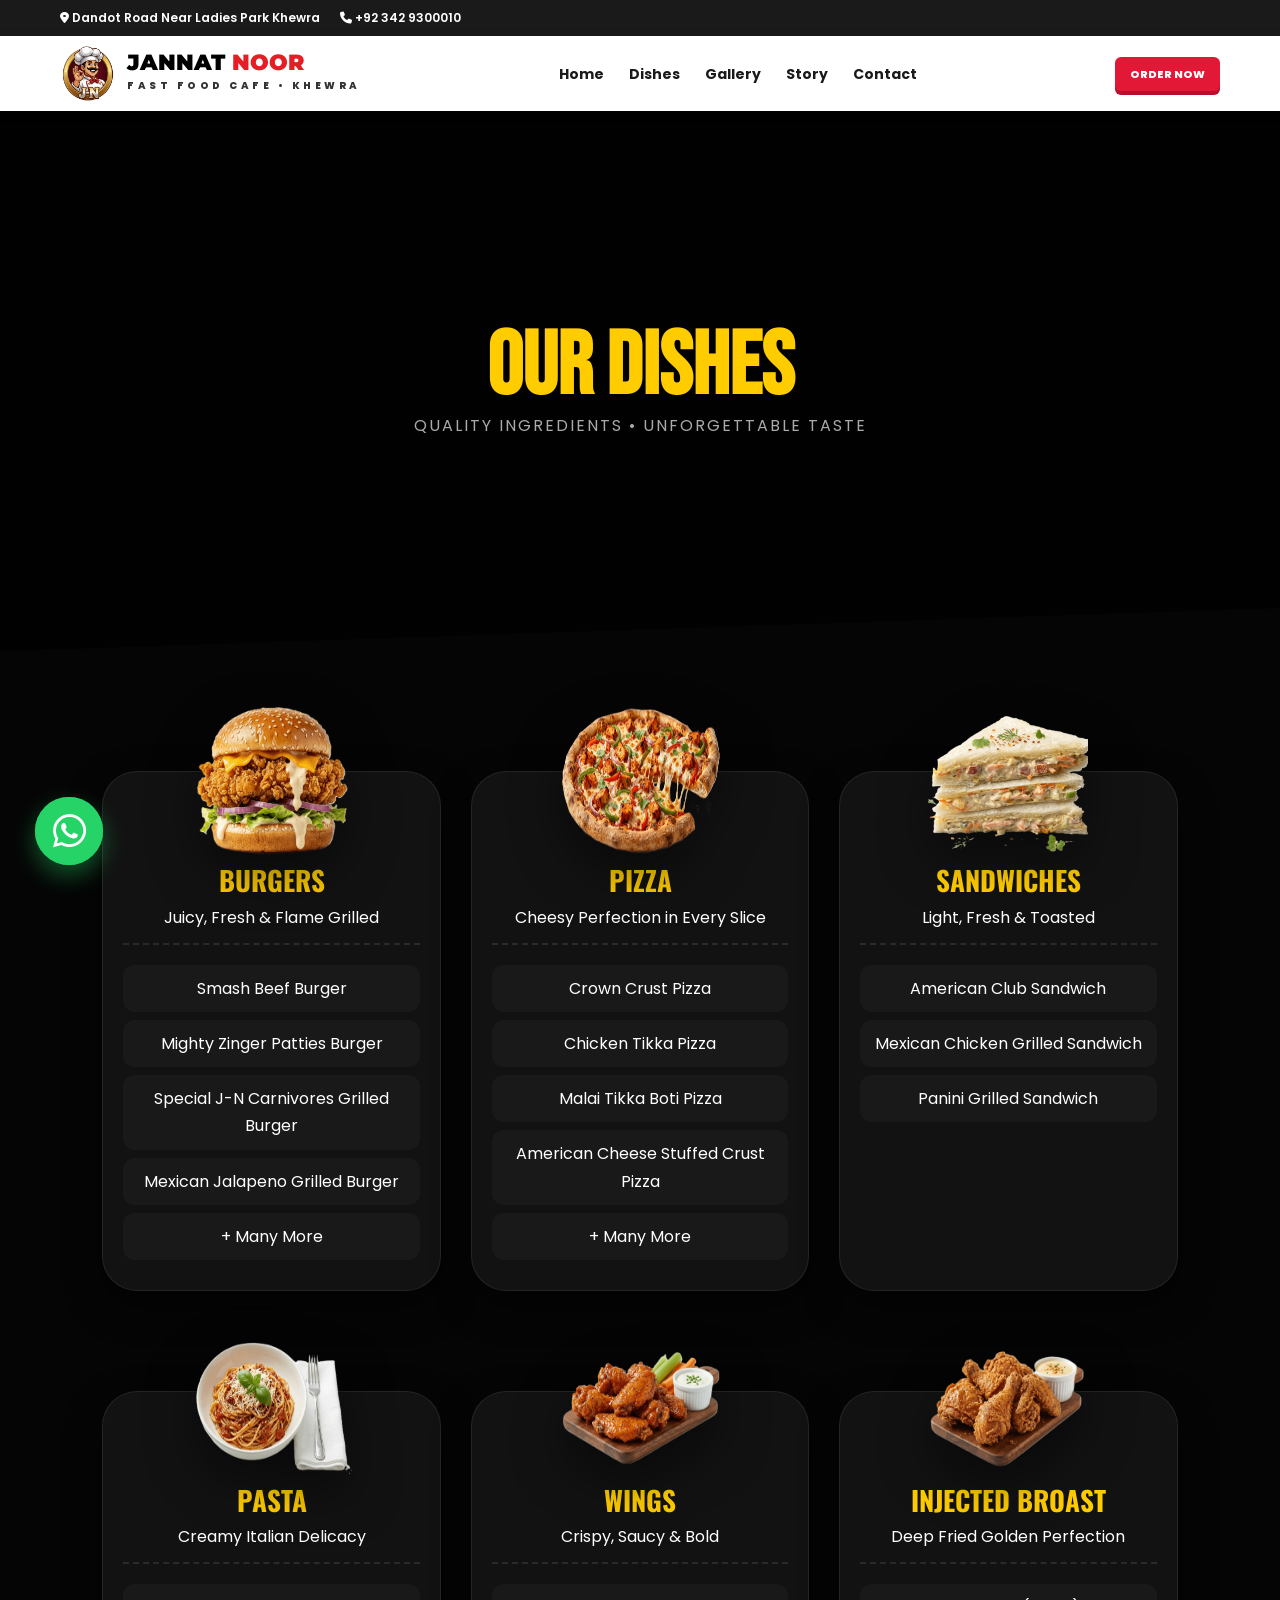
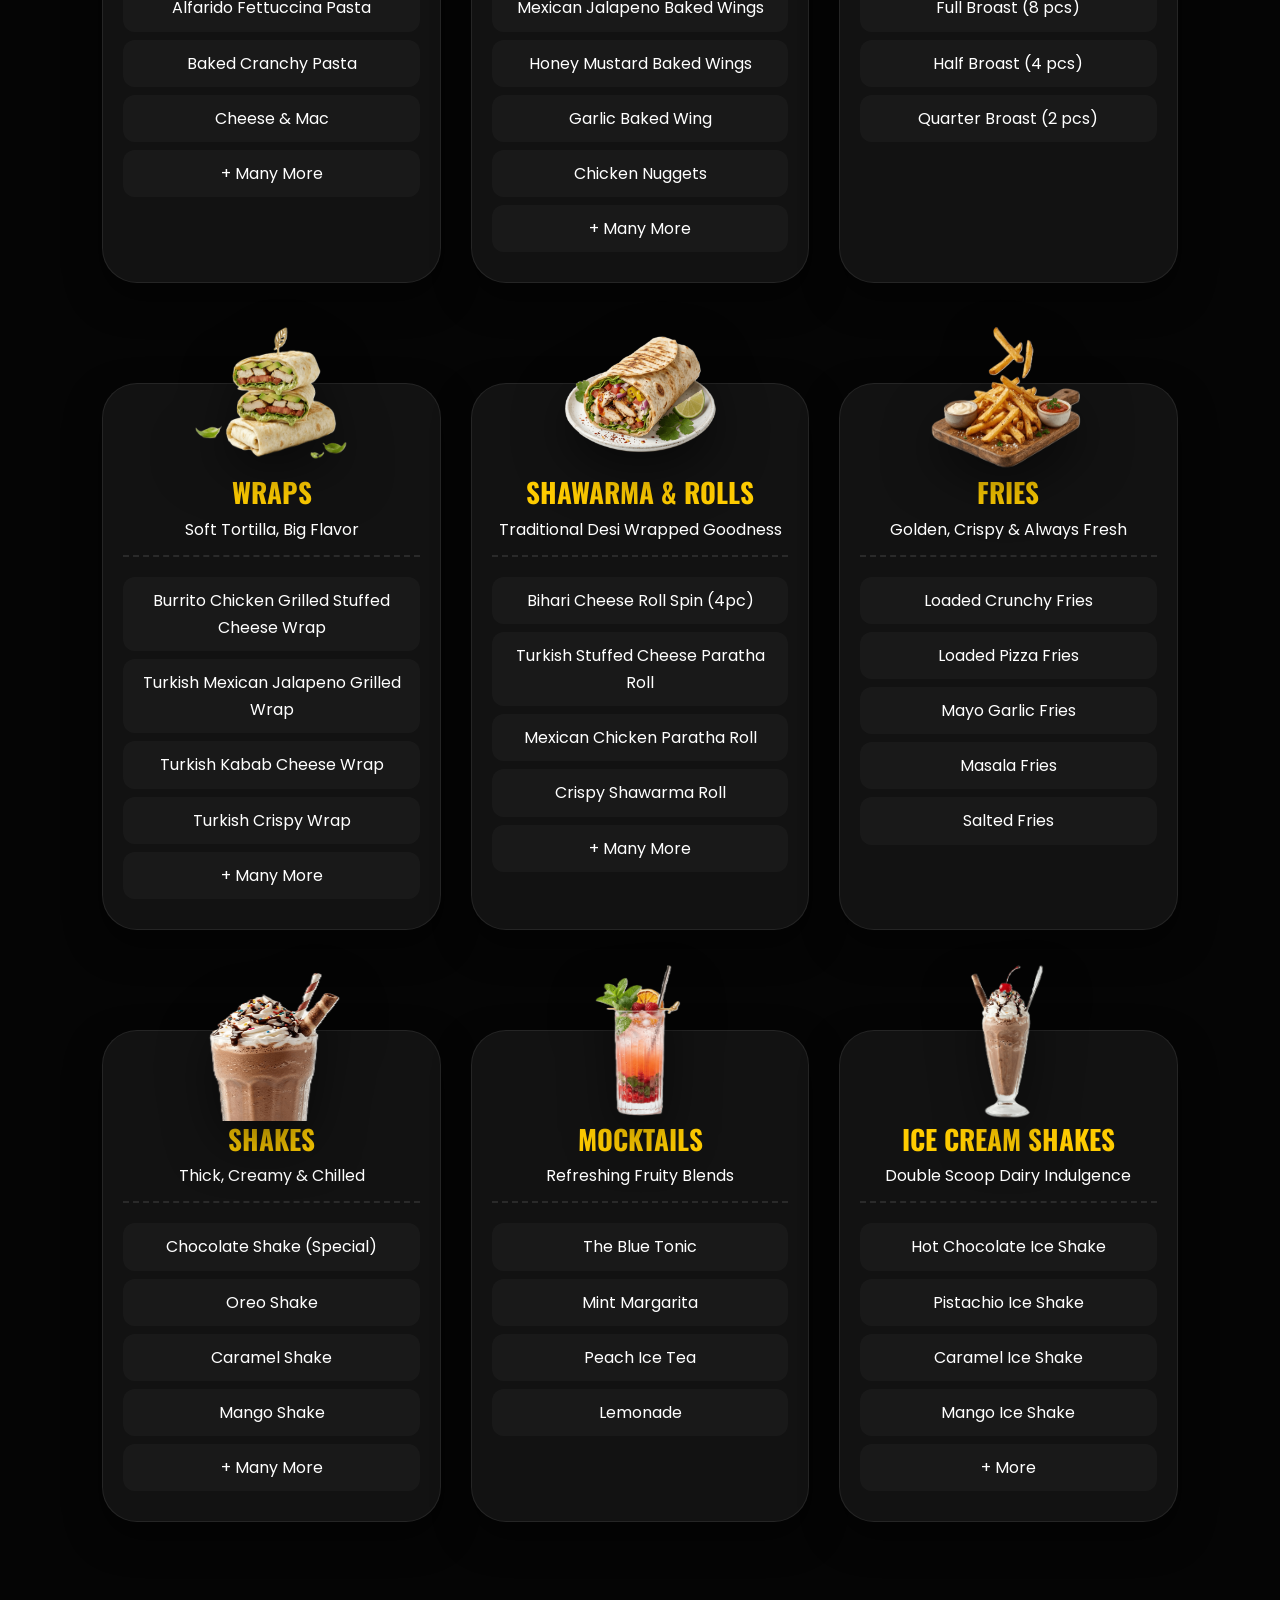
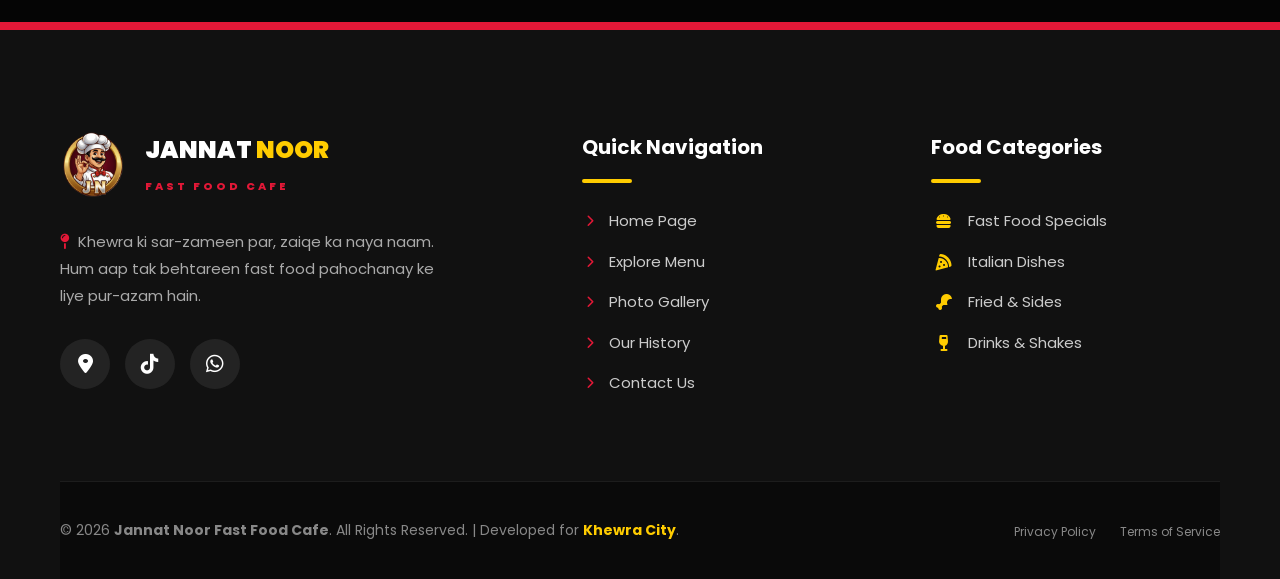
<file: menu.html>
<!DOCTYPE html>
<html lang="en">
<head>
    <meta charset="UTF-8">
    <meta name="viewport" content="width=device-width, initial-scale=1.0">
    <title>Our Dishes</title>
    
    <link rel="stylesheet" href="https://cdnjs.cloudflare.com/ajax/libs/font-awesome/6.0.0/css/all.min.css">
    <link rel="icon" type="image/png" href="images/jannatnoorfastfood_favicon.png">

    <link rel="preconnect" href="https://fonts.googleapis.com">
    <link rel="preconnect" href="https://fonts.gstatic.com" crossorigin>
    <link href="https://fonts.googleapis.com/css2?family=Montserrat:wght@700;900&family=Poppins:wght@300;400;600;700&display=swap" rel="stylesheet">
    <link rel="stylesheet" href="https://cdnjs.cloudflare.com/ajax/libs/font-awesome/6.5.1/css/all.min.css">
    <link href="https://fonts.googleapis.com/css2?family=Oswald:wght@500;700&family=Poppins:wght@300;400;600;800&family=Bebas+Neue&display=swap" rel="stylesheet">
    <link rel="stylesheet" href="style.css"> 
    <style>
        :root {
            --primary: #ffcc00; 
            --accent: #e31837;
            --dark-deep: #050505;
            --dark-card: #121212;
            --text-main: #ffffff;
            --text-muted: #a0a0a0;
            --transition: all 0.4s cubic-bezier(0.19, 1, 0.22, 1);
            --bounce: all 0.6s cubic-bezier(0.175, 0.885, 0.32, 1.275);
        }

        * { margin: 0; padding: 0; box-sizing: border-box; }
        body { background-color: var(--dark-deep); font-family: 'Poppins', sans-serif; color: var(--text-main); overflow-x: hidden; }

        

        .logo { font-family: 'Bebas Neue', sans-serif; font-size: 2.2rem; color: #fff; }
        .logo span { color: var(--primary); }

        .hero-banner {
            height: 60vh;
            background: linear-gradient(rgba(0,0,0,0.7), rgba(0,0,0,0.7)), 
                        url('https://images.unsplash.com/photo-1514356020712-ff8238ba4a7a?q=80&w=2070') center/cover;
            display: flex; flex-direction: column; justify-content: center;
            align-items: center; text-align: center; padding: 0 5%;
            clip-path: polygon(0 0, 100% 0, 100% 92%, 0 100%);
        }

        .hero-banner h1 { font-family: 'Bebas Neue', sans-serif; font-size: clamp(3rem, 8vw, 5.5rem); color: var(--primary); line-height: 1; }

        /* FIXED GRID: 3 BOXES PER LINE */
        .menu-grid {
            display: grid;
            grid-template-columns: repeat(3, 1fr); /* Exactly 3 per line */
            gap: 100px 30px; 
            padding: 120px 8% 100px;
            max-width: 1500px;
            margin: 0 auto;
        }

        .category-box {
            background: var(--dark-card);
            border-radius: 35px; position: relative;
            padding: 85px 20px 30px; border: 1px solid rgba(255, 255, 255, 0.08);
            transition: var(--bounce); display: flex; flex-direction: column;
            box-shadow: 0 15px 35px rgba(0,0,0,0.5);
        }

        .category-box:hover { transform: translateY(-12px); border-color: var(--primary); box-shadow: 0 25px 50px rgba(255, 204, 0, 0.15); }

        .floating-img {
            position: absolute; top: -70px; left: 50%;
            transform: translateX(-50%); width: 160px; height: 160px;
            filter: drop-shadow(0 20px 25px rgba(0,0,0,0.5));
            transition: var(--bounce); pointer-events: none;
        }

        .box-header { text-align: center; margin-bottom: 20px; border-bottom: 2px dashed rgba(255,255,255,0.1); padding-bottom: 12px; }
        .box-header h2 { font-family: 'Oswald', sans-serif; font-size: 1.7rem; color: var(--primary); text-transform: uppercase; }

        /* CENTERED DISH NAMES */
        .product-list { list-style: none; display: flex; flex-direction: column; gap: 8px; }
        .product-item {
            text-align: center; /* Names Centered */
            padding: 10px; background: rgba(255,255,255,0.03);
            border-radius: 12px; transition: 0.3s;
            cursor: pointer;
        }
        .product-item:hover { background: var(--primary); color: var(--dark-deep); font-weight: 700; transform: scale(1.03); }

        @media (max-width: 1100px) { .menu-grid { grid-template-columns: repeat(2, 1fr); } }
        @media (max-width: 768px) { .menu-grid { grid-template-columns: 1fr; gap: 90px 0; } }

    </style>
    </head>
<body>
    <div class="sidebar-overlay" id="overlay"></div>

    <div class="sidebar" id="sidebar">
        <i class="fa fa-times close-sidebar" id="closeBtn"></i>
        <ul class="side-menu">
            <li><a href="index.html"><i class="fa fa-home"></i> Home</a></li>
            <li><a href="menu.html"><i class="fa fa-utensils"></i> Our Dishes</a></li>
            <li><a href="gallery.html"><i class="fa fa-camera"></i> Photo Gallery</a></li>
            <li><a href="about.html"><i class="fa fa-info-circle"></i> Our Story</a></li>
            <li><a href="contact.html"><i class="fa fa-map-marker-alt"></i> Find Us</a></li>
        </ul>
        <a href="https://wa.me/+923429300010" class="nav-order-btn" style="display: block; text-align: center; margin-top: 20px;">Order Now</a>
    </div>

    <section id="top-bar">
        <div class="top-bar-container">
            <div class="top-bar-info">
                <span><i class="fa fa-map-marker-alt"></i> Dandot Road Near Ladies Park Khewra</span>
                <span><i class="fa fa-phone"></i> +92 342 9300010</span>
            </div>
        </div>
    </section>

    <header id="main-header">
        <div class="header-container">
            <div class="sidebar-toggle" id="openBtn">
                <i class="fa fa-bars"></i>
            </div>

            <a href="index.html" class="brand-wrapper">
                <img src="images/jannatnoorfastfood_favicon.png" alt="Logo" class="main-logo">
                <div class="brand-text-box">
                    <h1 class="brand-name">Jannat <span>Noor</span></h1>
                    <span class="brand-location">Fast Food Cafe • Khewra</span>
                </div>
            </a>

            <nav>
                <ul class="desktop-nav">
                    <li><a href="index.html">Home</a></li>
                    <li><a href="menu.html">Dishes</a></li>
                    <li><a href="gallery.html">Gallery</a></li>
                    <li><a href="about.html">Story</a></li>
                    <li><a href="contact.html">Contact</a></li>

                </ul>
            </nav>

            <a href="https://wa.me/+923429300010" class="nav-order-btn" style="font-size: 11px; padding: 8px 15px; display: inline-block; @media (min-width: 1024px) { display: none; }">Order Now</a>
        </div>
    </header>



   
    <section class="hero-banner">
        <h1>Our Dishes</h1>
        <p style="color:#aaa; letter-spacing:2px;">QUALITY INGREDIENTS • UNFORGETTABLE TASTE</p>
    </section>

    <main class="menu-grid">
        <article class="category-box">
            <img src="images/fastfood.png" class="floating-img" alt="Burgers">
            <div class="box-header">
                <h2>Burgers</h2>
                <p>Juicy, Fresh & Flame Grilled</p>
            </div>
            <ul class="product-list">
                <li class="product-item">Smash Beef Burger</li>
                <li class="product-item">Mighty Zinger Patties Burger</li>
                <li class="product-item">Special J-N Carnivores Grilled Burger</li>
                <li class="product-item">Mexican Jalapeno Grilled Burger</li>
                <li class="product-item">+ Many More</li>
            </ul>
        </article>

        <article class="category-box">
            <img src="images/italian.png" class="floating-img" alt="Pizza">
            <div class="box-header">
                <h2>Pizza</h2>
                <p>Cheesy Perfection in Every Slice</p>
            </div>
            <ul class="product-list">
                <li class="product-item">Crown Crust Pizza</li>
                <li class="product-item">Chicken Tikka Pizza</li>
                <li class="product-item">Malai Tikka Boti Pizza</li>
                <li class="product-item">American Cheese Stuffed Crust Pizza</li>
                <li class="product-item">+ Many More</li>
            </ul>
        </article>

        <article class="category-box">
            <img src="images/sandwiches.png" class="floating-img" alt="Sandwiches">
            <div class="box-header">
                <h2>Sandwiches</h2>
                <p>Light, Fresh & Toasted</p>
            </div>
            <ul class="product-list">
                <li class="product-item">American Club Sandwich</li>
                <li class="product-item">Mexican Chicken Grilled Sandwich</li>
                <li class="product-item">Panini Grilled Sandwich</li>
            </ul>
        </article>

        <article class="category-box">
            <img src="images/pasta.png" class="floating-img" alt="Pasta">
            <div class="box-header">
                <h2>Pasta</h2>
                <p>Creamy Italian Delicacy</p>
            </div>
            <ul class="product-list">
                <li class="product-item">Alfarido Fettuccina Pasta</li>
                <li class="product-item">Baked Cranchy Pasta</li>
                <li class="product-item">Cheese & Mac</li>
                <li class="product-item">+ Many More</li>
            </ul>
        </article>

        <article class="category-box">
            <img src="images/wings.png" class="floating-img" alt="Wings">
            <div class="box-header">
                <h2>Wings</h2>
                <p>Crispy, Saucy & Bold</p>
            </div>
            <ul class="product-list">
                <li class="product-item">Mexican Jalapeno Baked Wings</li>
                <li class="product-item">Honey Mustard Baked Wings</li>
                <li class="product-item">Garlic Baked Wing</li>
                <li class="product-item">Chicken Nuggets</li>
                <li class="product-item">+ Many More</li>
            </ul>
        </article>

        <article class="category-box">
            <img src="images/injected_broast.png" class="floating-img" alt="Broast">
            <div class="box-header">
                <h2>Injected Broast</h2>
                <p>Deep Fried Golden Perfection</p>
            </div>
            <ul class="product-list">
                <li class="product-item">Full Broast (8 pcs)</li>
                <li class="product-item">Half Broast (4 pcs)</li>
                <li class="product-item">Quarter Broast (2 pcs)</li>
            </ul>
        </article>

        <article class="category-box">
            <img src="images/wraps.png" class="floating-img" alt="Wraps">
            <div class="box-header">
                <h2>Wraps</h2>
                <p>Soft Tortilla, Big Flavor</p>
            </div>
            <ul class="product-list">
                <li class="product-item">Burrito Chicken Grilled Stuffed Cheese Wrap</li>
                <li class="product-item">Turkish Mexican Jalapeno Grilled Wrap</li>
                <li class="product-item">Turkish Kabab Cheese Wrap</li>
                <li class="product-item">Turkish Crispy Wrap</li>
                <li class="product-item">+ Many More</li>
            </ul>
        </article>
        <article class="category-box">
            <img src="images/shawrmas.png" class="floating-img" alt="Rolls">
            <div class="box-header">
                <h2>Shawarma & Rolls</h2>
                <p>Traditional Desi Wrapped Goodness</p>
            </div>
            <ul class="product-list">
                <li class="product-item">Bihari Cheese Roll Spin (4pc)</li>
                <li class="product-item">Turkish Stuffed Cheese Paratha Roll</li>
                <li class="product-item">Mexican Chicken Paratha Roll</li>
                <li class="product-item">Crispy Shawarma Roll</li>
                <li class="product-item">+ Many More</li>
            </ul>
        </article>

        <article class="category-box">
            <img src="images/fries.png" class="floating-img" alt="Fries">
            <div class="box-header">
                <h2>Fries</h2>
                <p>Golden, Crispy & Always Fresh</p>
            </div>
            <ul class="product-list">
                <li class="product-item">Loaded Crunchy Fries</li>
                <li class="product-item">Loaded Pizza Fries</li>
                <li class="product-item">Mayo Garlic Fries</li>
                <li class="product-item">Masala Fries</li>
                <li class="product-item">Salted Fries</li>
            </ul>
        </article>

        <article class="category-box">
            <img src="images/shakes.png" class="floating-img" alt="Shakes">
            <div class="box-header">
                <h2>Shakes</h2>
                <p>Thick, Creamy & Chilled</p>
            </div>
            <ul class="product-list">
                <li class="product-item">Chocolate Shake (Special)</li>
                <li class="product-item">Oreo Shake</li>
                <li class="product-item">Caramel Shake</li>
                <li class="product-item">Mango Shake</li>
                <li class="product-item">+ Many More</li>
            </ul>
        </article>

        <article class="category-box">
            <img src="images/mocktail.png" class="floating-img" alt="Mocktails">
            <div class="box-header">
                <h2>Mocktails</h2>
                <p>Refreshing Fruity Blends</p>
            </div>
            <ul class="product-list">
                <li class="product-item">The Blue Tonic</li>
                <li class="product-item">Mint Margarita</li>
                <li class="product-item">Peach Ice Tea</li>
                <li class="product-item">Lemonade</li>
            </ul>
        </article>

        <article class="category-box">
            <img src="images/icecream.png" class="floating-img" alt="Ice Cream">
            <div class="box-header">
                <h2>Ice Cream Shakes</h2>
                <p>Double Scoop Dairy Indulgence</p>
            </div>
            <ul class="product-list">
                <li class="product-item">Hot Chocolate Ice Shake</li>
                <li class="product-item">Pistachio Ice Shake</li>
                <li class="product-item">Caramel Ice Shake</li>
                <li class="product-item">Mango Ice Shake</li>
                <li class="product-item">+ More</li>
            </ul>
        </article>


    </main> 
    <script>
        

        // Simple Search Logic (Optional)
        function searchFood() {
            let input = document.getElementById('menuSearch').value.toLowerCase();
            let boxes = document.getElementsByClassName('category-box');
            
            for (let i = 0; i < boxes.length; i++) {
                let boxText = boxes[i].innerText.toLowerCase();
                boxes[i].style.display = boxText.includes(input) ? "flex" : "none";
            }
        }
    </script>

    
    <footer id="site-footer" class="footer-commercial">
        <div class="container footer-wrapper">
            
            <div class="footer-grid-layout">
                
                <div class="footer-col brand-col" data-aos="fade-up">
                    <div class="footer-logo-box">
                        <img src="images/jannatnoorfastfood_favicon.png" alt="Jannat Noor Footer Logo" class="footer-logo-img">
                        <div class="footer-brand-text">
                            <h4>JANNAT <span>NOOR</span></h4>
                            <small>Fast Food Cafe</small>
                        </div>
                    </div>
                    <p class="brand-bio-text">
                        <i class="fa-solid fa-map-pin" style="color: var(--clr-red); margin-right: 5px;"></i>
                        Khewra ki sar-zameen par, zaiqe ka naya naam. Hum aap tak behtareen fast food pahochanay ke liye pur-azam hain.
                    </p>
                    <div class="footer-social-icons">
                        
                        <a href="https://maps.app.goo.gl/FjLoSqab225fpwYQ6?g_st=aw" target="_blank" title="Location on Maps" class="social-icon-box maps-hover">
                            <i class="fa-solid fa-location-dot"></i>
                        </a>
                        
                        <a href="https://www.tiktok.com/@jannatnoorfastcafe" target="_blank" title="TikTok" class="social-icon-box tiktok-hover">
                            <i class="fa-brands fa-tiktok"></i>
                        </a>
                        <a href="https://wa.me/+923429300010" target="_blank" title="WhatsApp" class="social-icon-box whatsapp-hover">
                            <i class="fa-brands fa-whatsapp"></i>
                        </a>
                    </div>
                </div>

                <div class="footer-col links-col" data-aos="fade-up" data-delay="150">
                    <h5 class="footer-heading">Quick Navigation</h5>
                    <div class="footer-line"></div>
                    <ul class="footer-links-list">
                        <li><a href="index.html"><i class="fa-solid fa-chevron-right link-arrow"></i> Home Page</a></li>
                        <li><a href="menu.html"><i class="fa-solid fa-chevron-right link-arrow"></i> Explore Menu</a></li>
                        <li><a href="gallery.html"><i class="fa-solid fa-chevron-right link-arrow"></i> Photo Gallery</a></li>
                        <li><a href="about.html"><i class="fa-solid fa-chevron-right link-arrow"></i> Our History</a></li>
                        <li><a href="contact.html"><i class="fa-solid fa-chevron-right link-arrow"></i> Contact Us</a></li>
                    </ul>
                </div>

                <div class="footer-col links-col" data-aos="fade-up" data-delay="300">
                    <h5 class="footer-heading">Food Categories</h5>
                    <div class="footer-line"></div>
                    <ul class="footer-links-list">
                        <li><a href="menu.html#fast-food"><i class="fa-solid fa-burger category-icon"></i> Fast Food Specials</a></li>
                        <li><a href="menu.html#italian"><i class="fa-solid fa-pizza-slice category-icon"></i> Italian Dishes</a></li>
                        <li><a href="menu.html#fried-sides"><i class="fa-solid fa-drumstick-bite category-icon"></i> Fried & Sides</a></li>
                        
                        <li><a href="menu.html#drinks"><i class="fa-solid fa-wine-glass category-icon"></i> Drinks & Shakes</a></li>
                    </ul>
                </div>

            </div>

            <div class="footer-bottom-bar">
                <div class="bottom-flex-container">
                    <div class="copyright-text">
                        <p>© 2026 <strong>Jannat Noor Fast Food Cafe</strong>. All Rights Reserved. | Developed for <span>Khewra City</span>.</p>
                    </div>
                    <div class="footer-legal-links">
                        <a href="privacy-policy.html">Privacy Policy</a>
                        <a href="terms.html">Terms of Service</a>
                    </div>
                </div>
            </div>

        </div>
    </footer>

    <a href="https://wa.me/+923429300010" class="floating-whatsapp-btn" target="_blank">
        <i class="fa-brands fa-whatsapp"></i>
        <span class="pulse-ring"></span>
    </a>

    <button id="scrollToTopBtn" title="Go to top">
        <i class="fa-solid fa-arrow-up"></i>
    </button>
    <script src="script.js"></script>
</body>
</html>
</file>
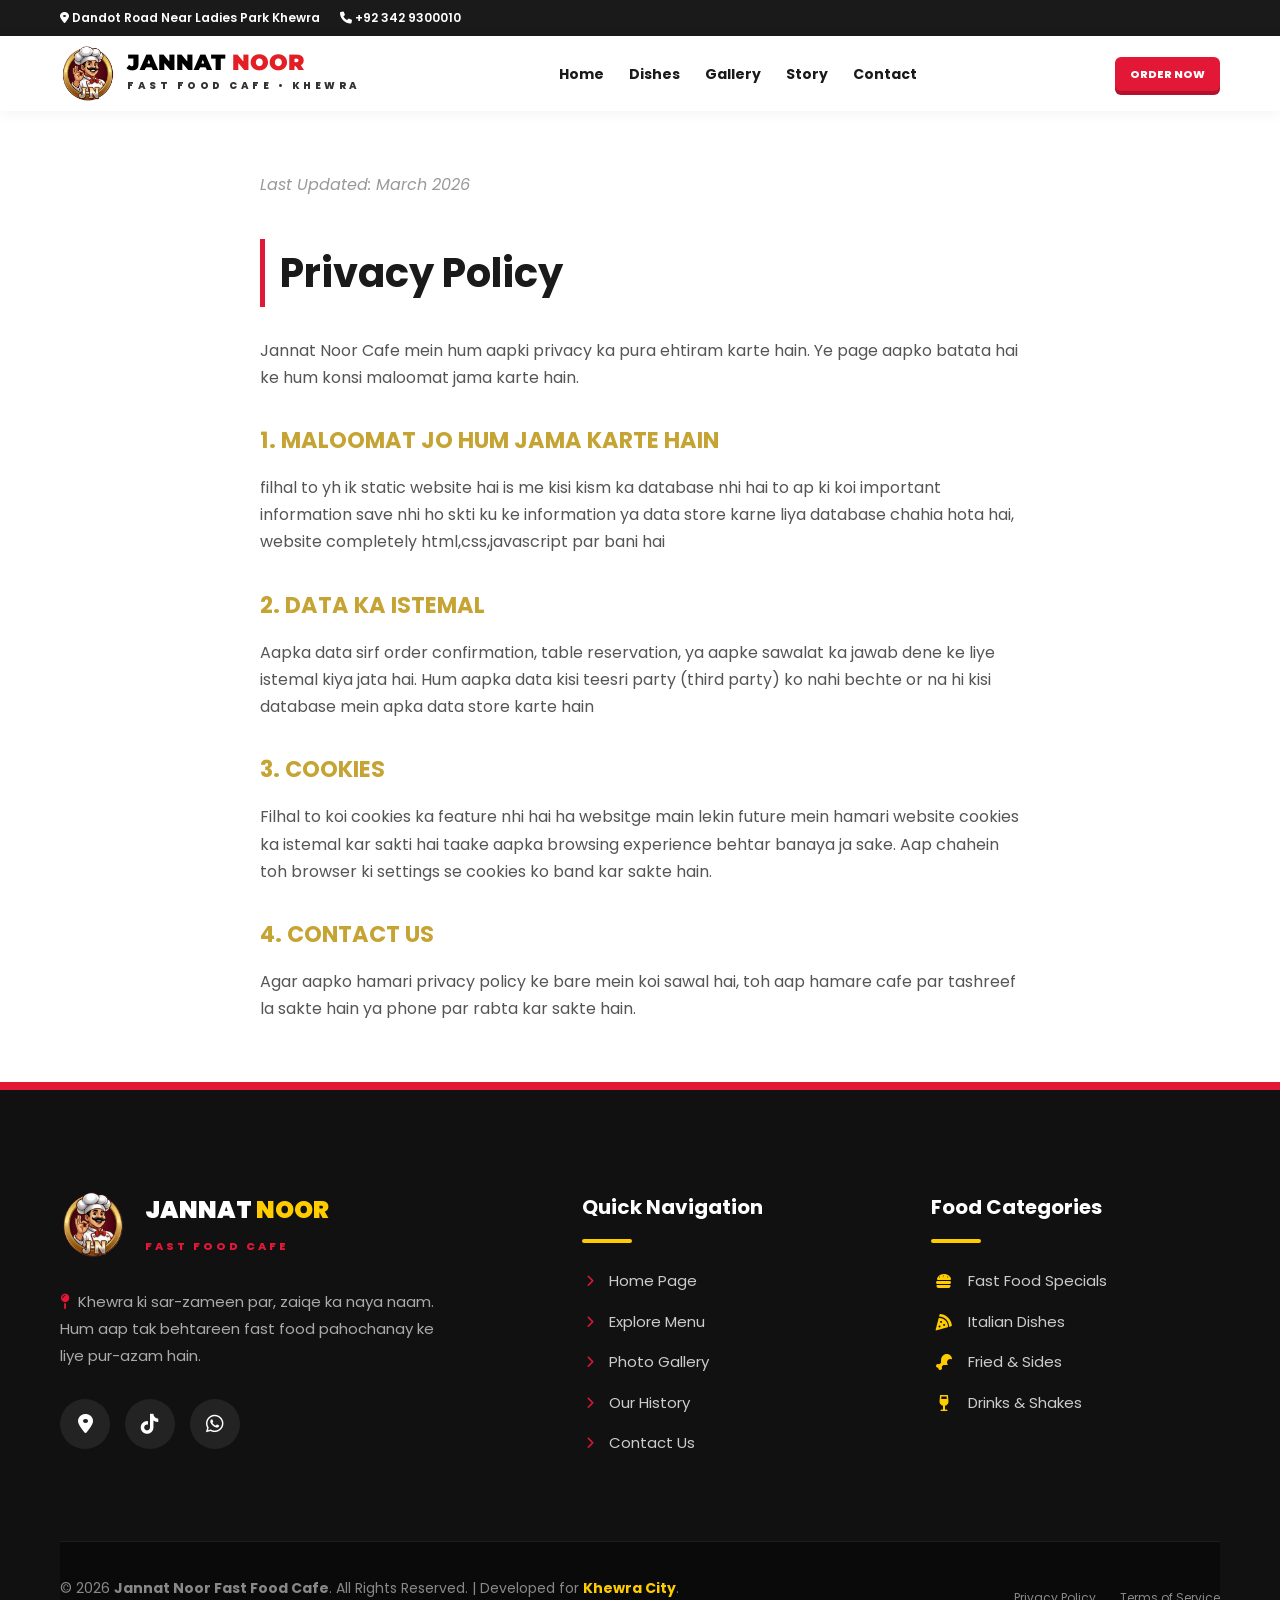
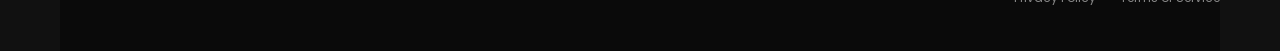
<file: privacy-policy.html>
<!DOCTYPE html>
<html lang="en">
<head>
    <meta charset="UTF-8">
    <meta name="viewport" content="width=device-width, initial-scale=1.0">
    <meta http-equiv="X-UA-Compatible" content="ie=edge"> 
    <title>Privacy Policy | Jannat Noor Cafe</title>
    
    <link rel="stylesheet" href="https://cdnjs.cloudflare.com/ajax/libs/font-awesome/6.0.0/css/all.min.css">
    <link rel="icon" type="image/png" href="images/jannatnoorfastfood_favicon.png">

    <link rel="preconnect" href="https://fonts.googleapis.com">
    <link rel="preconnect" href="https://fonts.gstatic.com" crossorigin>
    <link href="https://fonts.googleapis.com/css2?family=Montserrat:wght@700;900&family=Poppins:wght@300;400;600;700&display=swap" rel="stylesheet">
    
    <link rel="stylesheet" href="style.css">
    <link href="https://fonts.googleapis.com/css2?family=Montserrat:wght@400;700;900&display=swap" rel="stylesheet">
    <style>
        :root { --clr-red: #e31e24; --clr-black: #000; --clr-gold: #c6a434; }
        * { margin: 0; padding: 0; box-sizing: border-box; }
        body { font-family: 'Montserrat', sans-serif; color: #333; line-height: 1.8; background: #fdfdfd; }
        
        /* --- BRAND HEADER (Consistent) --- */
        .nav-header { padding: 20px; background: white; display: flex; justify-content: center; box-shadow: 0 2px 10px rgba(0,0,0,0.05); }
        .brand-wrapper { display: flex; align-items: center; gap: 12px; text-decoration: none; }
        .main-logo { height: 50px; }
        .brand-text-box { display: flex; flex-direction: column; }

        .brand-name span { color: var(--clr-red); }
        .brand-location { font-size: 10px; font-weight: 700; color: #555; letter-spacing: 3.5px; text-transform: uppercase; margin-top: 4px; }

        .content-box { max-width: 800px; margin: 60px auto; padding: 0 20px; }
        h1 { font-size: 2.5rem; color: var(--clr-black); margin-bottom: 30px; border-left: 5px solid var(--clr-red); padding-left: 15px; }
        h2 { color: var(--clr-gold); margin: 30px 0 15px; font-size: 1.4rem; text-transform: uppercase; }
        p { margin-bottom: 15px; font-size: 1rem; color: #555; }
        .last-update { font-style: italic; color: #999; margin-bottom: 40px; }
    </style>
    <link rel="stylesheet" href="style.css">
</head>
<body>
    <div class="sidebar-overlay" id="overlay"></div>

    <div class="sidebar" id="sidebar">
        <i class="fa fa-times close-sidebar" id="closeBtn"></i>
        <ul class="side-menu">
            <li><a href="index.html"><i class="fa fa-home"></i> Home</a></li>
            <li><a href="menu.html"><i class="fa fa-utensils"></i> Our Dishes</a></li>
            <li><a href="gallery.html"><i class="fa fa-camera"></i> Photo Gallery</a></li>
            <li><a href="about.html"><i class="fa fa-info-circle"></i> Our Story</a></li>
            <li><a href="contact.html"><i class="fa fa-map-marker-alt"></i> Find Us</a></li>
        </ul>
        <a href="https://wa.me/+923429300010" class="nav-order-btn" style="display: block; text-align: center; margin-top: 20px;">Order Now</a>
    </div>

    <section id="top-bar">
        <div class="top-bar-container">
            <div class="top-bar-info">
                <span><i class="fa fa-map-marker-alt"></i> Dandot Road Near Ladies Park Khewra</span>
                <span><i class="fa fa-phone"></i> +92 342 9300010</span>
            </div>
        </div>
    </section>

    <header id="main-header">
        <div class="header-container">
            <div class="sidebar-toggle" id="openBtn">
                <i class="fa fa-bars"></i>
            </div>

            <a href="index.html" class="brand-wrapper">
                <img src="images/jannatnoorfastfood_favicon.png" alt="Logo" class="main-logo">
                <div class="brand-text-box">
                    <h2 class="brand-name">Jannat <span>Noor</span></h2>
                    <span class="brand-location">Fast Food Cafe • Khewra</span>
                </div>
            </a>

            <nav>
                <ul class="desktop-nav">
                    <li><a href="index.html">Home</a></li>
                    <li><a href="menu.html">Dishes</a></li>
                    <li><a href="gallery.html">Gallery</a></li>
                    <li><a href="about.html">Story</a></li>
                    <li><a href="contact.html">Contact</a></li>

                </ul>
            </nav>

            <a href="https://wa.me/+923429300010" class="nav-order-btn" style="font-size: 11px; padding: 8px 15px; display: inline-block; @media (min-width: 1024px) { display: none; }">Order Now</a>
        </div>
    </header>
    <div class="content-box">
        <p class="last-update">Last Updated: March 2026</p>
        <h1>Privacy Policy</h1>
        
        <p>Jannat Noor Cafe mein hum aapki privacy ka pura ehtiram karte hain. Ye page aapko batata hai ke hum konsi maloomat jama karte hain.</p>

        <h2>1. Maloomat Jo Hum Jama Karte Hain</h2>
        <p>filhal to yh ik static website hai is me kisi kism ka database nhi hai to ap ki koi important information save nhi ho skti ku ke information ya data store karne liya database chahia hota hai, website completely html,css,javascript par bani hai</p>

        <h2>2. Data Ka Istemal</h2>
        <p>Aapka data sirf order confirmation, table reservation, ya aapke sawalat ka jawab dene ke liye istemal kiya jata hai. Hum aapka data kisi teesri party (third party) ko nahi bechte or na hi kisi database mein apka data store karte hain</p>

        <h2>3. Cookies</h2>
        <p>Filhal to koi cookies ka feature nhi hai ha websitge main lekin future mein hamari website cookies ka istemal kar sakti hai taake aapka browsing experience behtar banaya ja sake. Aap chahein toh browser ki settings se cookies ko band kar sakte hain.</p>

        <h2>4. Contact Us</h2>
        <p>Agar aapko hamari privacy policy ke bare mein koi sawal hai, toh aap hamare cafe par tashreef la sakte hain ya phone par rabta kar sakte hain.</p>
    </div>
    <footer id="site-footer" class="footer-commercial">
        <div class="container footer-wrapper">
            
            <div class="footer-grid-layout">
                
                <div class="footer-col brand-col" data-aos="fade-up">
                    <div class="footer-logo-box">
                        <img src="images/jannatnoorfastfood_favicon.png" alt="Jannat Noor Footer Logo" class="footer-logo-img">
                        <div class="footer-brand-text">
                            <h4>JANNAT <span>NOOR</span></h4>
                            <small>Fast Food Cafe</small>
                        </div>
                    </div>
                    <p class="brand-bio-text">
                        <i class="fa-solid fa-map-pin" style="color: var(--clr-red); margin-right: 5px;"></i>
                        Khewra ki sar-zameen par, zaiqe ka naya naam. Hum aap tak behtareen fast food pahochanay ke liye pur-azam hain.
                    </p>
                    <div class="footer-social-icons">
                        
                        <a href="https://maps.app.goo.gl/FjLoSqab225fpwYQ6?g_st=aw" target="_blank" title="Location on Maps" class="social-icon-box maps-hover">
                            <i class="fa-solid fa-location-dot"></i>
                        </a>
                        
                        <a href="https://www.tiktok.com/@jannatnoorfastcafe" target="_blank" title="TikTok" class="social-icon-box tiktok-hover">
                            <i class="fa-brands fa-tiktok"></i>
                        </a>
                        <a href="https://wa.me/+923429300010" target="_blank" title="WhatsApp" class="social-icon-box whatsapp-hover">
                            <i class="fa-brands fa-whatsapp"></i>
                        </a>
                    </div>
                </div>

                <div class="footer-col links-col" data-aos="fade-up" data-delay="150">
                    <h5 class="footer-heading">Quick Navigation</h5>
                    <div class="footer-line"></div>
                    <ul class="footer-links-list">
                        <li><a href="index.html"><i class="fa-solid fa-chevron-right link-arrow"></i> Home Page</a></li>
                        <li><a href="menu.html"><i class="fa-solid fa-chevron-right link-arrow"></i> Explore Menu</a></li>
                        <li><a href="gallery.html"><i class="fa-solid fa-chevron-right link-arrow"></i> Photo Gallery</a></li>
                        <li><a href="about.html"><i class="fa-solid fa-chevron-right link-arrow"></i> Our History</a></li>
                        <li><a href="contact.html"><i class="fa-solid fa-chevron-right link-arrow"></i> Contact Us</a></li>
                    </ul>
                </div>

                <div class="footer-col links-col" data-aos="fade-up" data-delay="300">
                    <h5 class="footer-heading">Food Categories</h5>
                    <div class="footer-line"></div>
                    <ul class="footer-links-list">
                        <li><a href="menu.html#fast-food"><i class="fa-solid fa-burger category-icon"></i> Fast Food Specials</a></li>
                        <li><a href="menu.html#italian"><i class="fa-solid fa-pizza-slice category-icon"></i> Italian Dishes</a></li>
                        <li><a href="menu.html#fried-sides"><i class="fa-solid fa-drumstick-bite category-icon"></i> Fried & Sides</a></li>
                        
                        <li><a href="menu.html#drinks"><i class="fa-solid fa-wine-glass category-icon"></i> Drinks & Shakes</a></li>
                    </ul>
                </div>

            </div>

            <div class="footer-bottom-bar">
                <div class="bottom-flex-container">
                    <div class="copyright-text">
                        <p>© 2026 <strong>Jannat Noor Fast Food Cafe</strong>. All Rights Reserved. | Developed for <span>Khewra City</span>.</p>
                    </div>
                    <div class="footer-legal-links">
                        <a href="privacy-policy.html">Privacy Policy</a>
                        <a href="terms.html">Terms of Service</a>
                    </div>
                </div>
            </div>

        </div>
    </footer>
    <script src="script.js"></script>
</body>
</html>
</file>
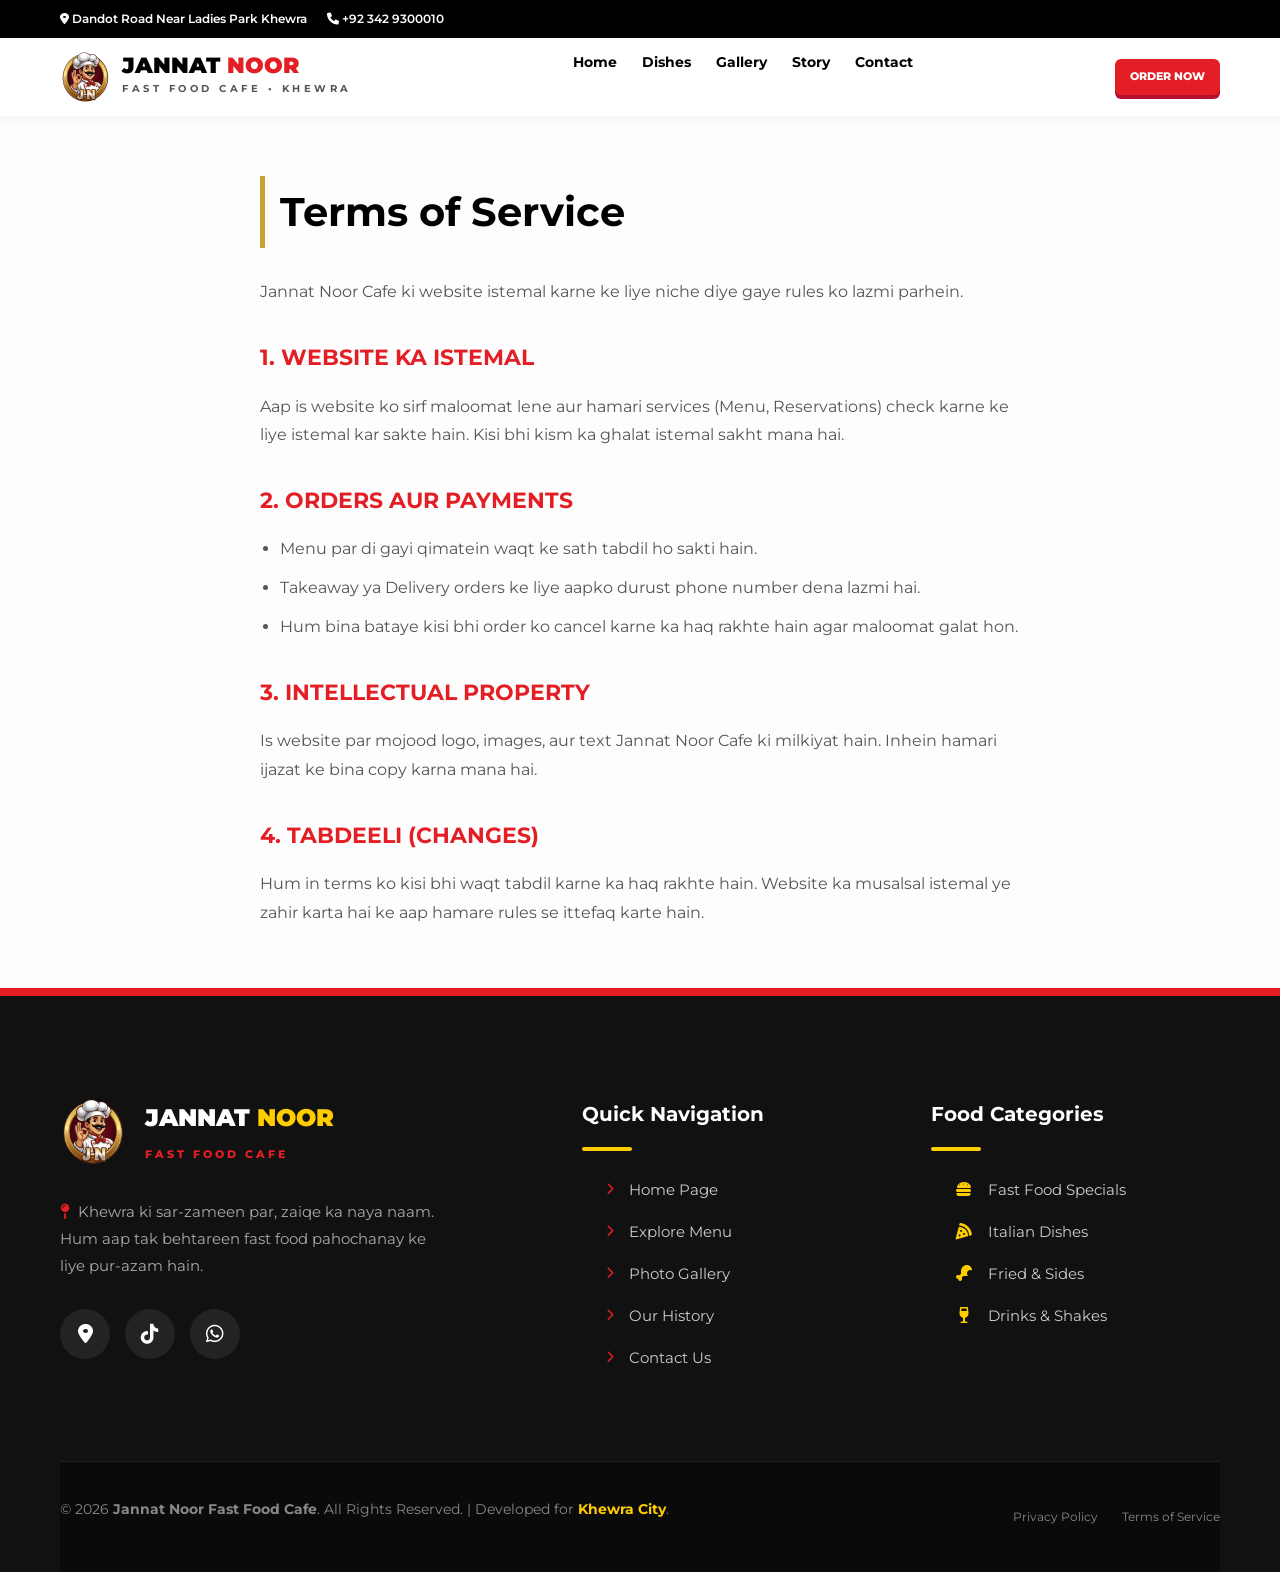
<file: terms.html>
<!DOCTYPE html>
<html lang="en">
<head>
    <meta charset="UTF-8">
    <meta name="viewport" content="width=device-width, initial-scale=1.0">
    <meta http-equiv="X-UA-Compatible" content="ie=edge"> 
    <title>Terms of Service | Jannat Noor Cafe</title>
    
    <link rel="stylesheet" href="https://cdnjs.cloudflare.com/ajax/libs/font-awesome/6.0.0/css/all.min.css">
    <link rel="icon" type="image/png" href="images/jannatnoorfastfood_favicon.png">

    <link rel="preconnect" href="https://fonts.googleapis.com">
    <link rel="preconnect" href="https://fonts.gstatic.com" crossorigin>
    <link href="https://fonts.googleapis.com/css2?family=Montserrat:wght@700;900&family=Poppins:wght@300;400;600;700&display=swap" rel="stylesheet">
    
    <link rel="stylesheet" href="style.css">
    <link href="https://fonts.googleapis.com/css2?family=Montserrat:wght@400;700;900&display=swap" rel="stylesheet">
    <link href="https://fonts.googleapis.com/css2?family=Montserrat:wght@400;700;900&display=swap" rel="stylesheet">
    <style>
        /* Wahi same CSS jo Privacy Policy mein thi (Consistency ke liye) */
        :root { --clr-red: #e31e24; --clr-black: #000; --clr-gold: #c6a434; }
        * { margin: 0; padding: 0; box-sizing: border-box; }
        body { font-family: 'Montserrat', sans-serif; color: #333; line-height: 1.8; background: #fdfdfd; }
        .nav-header { padding: 20px; background: white; display: flex; justify-content: center; box-shadow: 0 2px 10px rgba(0,0,0,0.05); }
        .brand-wrapper { display: flex; align-items: center; gap: 12px; text-decoration: none; }
        .main-logo { height: 50px; }
        .brand-text-box { display: flex; flex-direction: column; }
        .brand-name { font-weight: 900; color: var(--clr-black); font-size: 22px; line-height: 0.9; text-transform: uppercase; }
        .brand-name span { color: var(--clr-red); }
        .brand-location { font-size: 10px; font-weight: 700; color: #555; letter-spacing: 3.5px; text-transform: uppercase; margin-top: 4px; }
        .content-box { max-width: 800px; margin: 60px auto; padding: 0 20px; }
        h1 { font-size: 2.5rem; color: var(--clr-black); margin-bottom: 30px; border-left: 5px solid var(--clr-gold); padding-left: 15px; }
        h2 { color: var(--clr-red); margin: 30px 0 15px; font-size: 1.4rem; text-transform: uppercase; }
        p { margin-bottom: 15px; font-size: 1rem; color: #555; }
        ul { margin-bottom: 20px; padding-left: 20px; }
        li { margin-bottom: 10px; color: #555; }
    </style>
</head>
<body>
    <div class="sidebar-overlay" id="overlay"></div>

    <div class="sidebar" id="sidebar">
        <i class="fa fa-times close-sidebar" id="closeBtn"></i>
        <ul class="side-menu">
            <li><a href="index.html"><i class="fa fa-home"></i> Home</a></li>
            <li><a href="menu.html"><i class="fa fa-utensils"></i> Our Dishes</a></li>
            <li><a href="gallery.html"><i class="fa fa-camera"></i> Photo Gallery</a></li>
            <li><a href="about.html"><i class="fa fa-info-circle"></i> Our Story</a></li>
            <li><a href="contact.html"><i class="fa fa-map-marker-alt"></i> Find Us</a></li>
        </ul>
        <a href="https://wa.me/+923429300010" class="nav-order-btn" style="display: block; text-align: center; margin-top: 20px;">Order Now</a>
    </div>

    <section id="top-bar">
        <div class="top-bar-container">
            <div class="top-bar-info">
                <span><i class="fa fa-map-marker-alt"></i> Dandot Road Near Ladies Park Khewra</span>
                <span><i class="fa fa-phone"></i> +92 342 9300010</span>
            </div>
        </div>
    </section>

    <header id="main-header">
        <div class="header-container">
            <div class="sidebar-toggle" id="openBtn">
                <i class="fa fa-bars"></i>
            </div>

            <a href="index.html" class="brand-wrapper">
                <img src="images/jannatnoorfastfood_favicon.png" alt="Logo" class="main-logo">
                <div class="brand-text-box">
                    <h2 class="brand-name">Jannat <span>Noor</span></h2>
                    <span class="brand-location">Fast Food Cafe • Khewra</span>
                </div>
            </a>

            <nav>
                <ul class="desktop-nav">
                    <li><a href="index.html">Home</a></li>
                    <li><a href="menu.html">Dishes</a></li>
                    <li><a href="gallery.html">Gallery</a></li>
                    <li><a href="about.html">Story</a></li>
                    <li><a href="contact.html">Contact</a></li>

                </ul>
            </nav>

            <a href="https://wa.me/+923429300010" class="nav-order-btn" style="font-size: 11px; padding: 8px 15px; display: inline-block; @media (min-width: 1024px) { display: none; }">Order Now</a>
        </div>
    </header>
    <div class="content-box">
        <h1>Terms of Service</h1>
        
        <p>Jannat Noor Cafe ki website istemal karne ke liye niche diye gaye rules ko lazmi parhein.</p>

        <h2>1. Website Ka Istemal</h2>
        <p>Aap is website ko sirf maloomat lene aur hamari services (Menu, Reservations) check karne ke liye istemal kar sakte hain. Kisi bhi kism ka ghalat istemal sakht mana hai.</p>

        <h2>2. Orders aur Payments</h2>
        <ul>
            <li>Menu par di gayi qimatein waqt ke sath tabdil ho sakti hain.</li>
            <li>Takeaway ya Delivery orders ke liye aapko durust phone number dena lazmi hai.</li>
            <li>Hum bina bataye kisi bhi order ko cancel karne ka haq rakhte hain agar maloomat galat hon.</li>
        </ul>

        <h2>3. Intellectual Property</h2>
        <p>Is website par mojood logo, images, aur text Jannat Noor Cafe ki milkiyat hain. Inhein hamari ijazat ke bina copy karna mana hai.</p>

        <h2>4. Tabdeeli (Changes)</h2>
        <p>Hum in terms ko kisi bhi waqt tabdil karne ka haq rakhte hain. Website ka musalsal istemal ye zahir karta hai ke aap hamare rules se ittefaq karte hain.</p>
    </div>
    <footer id="site-footer" class="footer-commercial">
        <div class="container footer-wrapper">
            
            <div class="footer-grid-layout">
                
                <div class="footer-col brand-col" data-aos="fade-up">
                    <div class="footer-logo-box">
                        <img src="images/jannatnoorfastfood_favicon.png" alt="Jannat Noor Footer Logo" class="footer-logo-img">
                        <div class="footer-brand-text">
                            <h4>JANNAT <span>NOOR</span></h4>
                            <small>Fast Food Cafe</small>
                        </div>
                    </div>
                    <p class="brand-bio-text">
                        <i class="fa-solid fa-map-pin" style="color: var(--clr-red); margin-right: 5px;"></i>
                        Khewra ki sar-zameen par, zaiqe ka naya naam. Hum aap tak behtareen fast food pahochanay ke liye pur-azam hain.
                    </p>
                    <div class="footer-social-icons">
                        
                        <a href="https://maps.app.goo.gl/FjLoSqab225fpwYQ6?g_st=aw" target="_blank" title="Location on Maps" class="social-icon-box maps-hover">
                            <i class="fa-solid fa-location-dot"></i>
                        </a>
                        
                        <a href="https://www.tiktok.com/@jannatnoorfastcafe" target="_blank" title="TikTok" class="social-icon-box tiktok-hover">
                            <i class="fa-brands fa-tiktok"></i>
                        </a>
                        <a href="https://wa.me/+923429300010" target="_blank" title="WhatsApp" class="social-icon-box whatsapp-hover">
                            <i class="fa-brands fa-whatsapp"></i>
                        </a>
                    </div>
                </div>

                <div class="footer-col links-col" data-aos="fade-up" data-delay="150">
                    <h5 class="footer-heading">Quick Navigation</h5>
                    <div class="footer-line"></div>
                    <ul class="footer-links-list">
                        <li><a href="index.html"><i class="fa-solid fa-chevron-right link-arrow"></i> Home Page</a></li>
                        <li><a href="menu.html"><i class="fa-solid fa-chevron-right link-arrow"></i> Explore Menu</a></li>
                        <li><a href="gallery.html"><i class="fa-solid fa-chevron-right link-arrow"></i> Photo Gallery</a></li>
                        <li><a href="about.html"><i class="fa-solid fa-chevron-right link-arrow"></i> Our History</a></li>
                        <li><a href="contact.html"><i class="fa-solid fa-chevron-right link-arrow"></i> Contact Us</a></li>
                    </ul>
                </div>

                <div class="footer-col links-col" data-aos="fade-up" data-delay="300">
                    <h5 class="footer-heading">Food Categories</h5>
                    <div class="footer-line"></div>
                    <ul class="footer-links-list">
                        <li><a href="menu.html#fast-food"><i class="fa-solid fa-burger category-icon"></i> Fast Food Specials</a></li>
                        <li><a href="menu.html#italian"><i class="fa-solid fa-pizza-slice category-icon"></i> Italian Dishes</a></li>
                        <li><a href="menu.html#fried-sides"><i class="fa-solid fa-drumstick-bite category-icon"></i> Fried & Sides</a></li>
                        
                        <li><a href="menu.html#drinks"><i class="fa-solid fa-wine-glass category-icon"></i> Drinks & Shakes</a></li>
                    </ul>
                </div>

            </div>

            <div class="footer-bottom-bar">
                <div class="bottom-flex-container">
                    <div class="copyright-text">
                        <p>© 2026 <strong>Jannat Noor Fast Food Cafe</strong>. All Rights Reserved. | Developed for <span>Khewra City</span>.</p>
                    </div>
                    <div class="footer-legal-links">
                        <a href="privacy-policy.html">Privacy Policy</a>
                        <a href="terms.html">Terms of Service</a>
                    </div>
                </div>
            </div>

        </div>
    </footer>
    <script src="script.js"></script>
</body>
</html>
</file>
<file: style.css>
:root {
            --clr-yellow: #ffcc00;
            --clr-red: #e31837;
            --clr-red-dark: #b2122d;
            --clr-black: #1a1a1a;
            --clr-white: #ffffff;
            --clr-text: #333333;
            --transition-smooth: all 0.4s cubic-bezier(0.165, 0.84, 0.44, 1);
            --radius-main: 6px;
        }

        * { margin: 0; padding: 0; box-sizing: border-box; outline: none; }
        body { font-family: 'Poppins', sans-serif; background-color: var(--clr-white); color: var(--clr-text); line-height: 1.7; overflow-x: hidden; }

        /* 1. TOP BAR - Clean Location & Contact */
        #top-bar { background-color: var(--clr-black); color: var(--clr-white); padding: 8px 0; font-size: 12px; font-weight: 600; }
        .top-bar-container { max-width: 1200px; margin: 0 auto; padding: 0 20px; display: flex; justify-content: space-between; align-items: center; }
        .top-bar-info { display: flex; gap: 20px; width: 100%; justify-content: center; }
        @media (min-width: 768px) { .top-bar-info { justify-content: flex-start; } }

        /* 2. HEADER - Logo + Brand Name + Order Now */
        #main-header { background: var(--clr-white); padding: 10px 0; position: sticky; top: 0; z-index: 1000; box-shadow: 0 2px 15px rgba(0,0,0,0.05); }
        .header-container { max-width: 1200px; margin: 0 auto; padding: 0 20px; display: flex; justify-content: space-between; align-items: center; }
        
        /* Logo & Brand Text Combined */
        .brand-wrapper { 
    display: flex; 
    align-items: center; 
    gap: 12px; 
    text-decoration: none; 
}

.main-logo { 
    height: 55px; 
    width: auto; 
    transition: 0.4s; 
}

.brand-text-box { 
    display: flex; 
    flex-direction: column;
    justify-content: center; /* Text ko logo ke sath vertically center karne ke liye */
}

.brand-name { 
    font-family: 'Montserrat', sans-serif; 
    font-weight: 900; 
    color: #000000; 
    font-size: 22px; /* Size thora barha diya taake bold lage */
    line-height: 0.9; /* Gap kam karne ke liye 1.1 se 0.9 kiya */
    text-transform: uppercase;
    margin: 0; /* Extra margins khatam */
}

.brand-name span { 
    color: #e31e24; /* Red color for NOOR */
}

.brand-location { 
    font-size: 10px; 
    font-weight: 800; 
    color: #333; 
    letter-spacing: 3.5px; /* Isko barhane se professional look aayega */
    text-transform: uppercase;
    margin-top: 4px; /* Sirf itna gap jitna image mein hai */
}

        /* Sidebar Toggle Button */
        .sidebar-toggle { font-size: 24px; cursor: pointer; color: var(--clr-black); display: block; }
        @media (min-width: 1024px) { .sidebar-toggle { display: none; } }

        /* Desktop Nav - Hidden on mobile */
        .desktop-nav { display: none; gap: 25px; list-style: none; }
        @media (min-width: 1024px) { .desktop-nav { display: flex; align-items: center; } }
        .desktop-nav a { text-decoration: none; color: var(--clr-black); font-weight: 700; font-size: 14px; transition: 0.3s; }
        .desktop-nav a:hover { color: var(--clr-red); }

        /* Header Order Button */
        .nav-order-btn { background-color: var(--clr-red); color: white !important; padding: 10px 20px; border-radius: var(--radius-main); font-weight: 800; font-size: 13px; text-transform: uppercase; text-decoration: none; box-shadow: 0 4px 0 var(--clr-red-dark); transition: 0.2s; }
        .nav-order-btn:hover { transform: translateY(2px); box-shadow: 0 2px 0 var(--clr-red-dark); }

        /* 3. SIDEBAR NAVIGATION (Mobile Interaction) */
        .sidebar { position: fixed; top: 0; left: -280px; width: 280px; height: 100%; background: var(--clr-black); z-index: 2000; transition: 0.4s var(--transition-smooth); padding: 40px 30px; }
        .sidebar.active { left: 0; }
        .sidebar-overlay { position: fixed; top: 0; left: 0; width: 100%; height: 100%; background: rgba(0,0,0,0.5); z-index: 1999; display: none; }
        .sidebar-overlay.active { display: block; }
        .close-sidebar { position: absolute; top: 20px; right: 20px; color: white; font-size: 24px; cursor: pointer; }
        .side-menu { list-style: none; margin-top: 40px; }
        .side-menu li { margin-bottom: 25px; }
        .side-menu a { color: white; text-decoration: none; font-size: 18px; font-weight: 600; display: flex; align-items: center; gap: 15px; }
        .side-menu a:hover { color: var(--clr-yellow); }

        /* 4. HERO AREA & LARGER STRIP */
        #hero-area { background-color: var(--clr-yellow); padding: 80px 0; overflow: hidden; position: relative; }
        .hero-overlay { max-width: 1200px; margin: 0 auto; padding: 0 20px; display: flex; align-items: center; flex-direction: row; }
        .hero-text-content { flex: 1.2; }
        .hero-visual { flex: 0.8; display: flex; justify-content: center; }

        /* Larger Welcome Strip */
        .hero-subtitle { background: var(--clr-white); color: var(--clr-black); display: inline-block; padding: 12px 25px; font-weight: 900; font-size: 16px; margin-bottom: 25px; border-radius: 4px; box-shadow: 4px 4px 0 rgba(0,0,0,0.1); text-transform: uppercase; letter-spacing: 1px; }
        
        .hero-title { font-family: 'Montserrat', sans-serif; font-size: clamp(2rem, 5vw, 4rem); font-weight: 900; line-height: 1.1; margin-bottom: 25px; }
        .hero-title span { color: var(--clr-red); text-shadow: 2px 2px 0 rgba(0,0,0,0.05); }
        .hero-description { font-size: 1.1rem; color: rgba(0,0,0,0.7); margin-bottom: 35px; max-width: 550px; }

        .btn { display: inline-block; padding: 16px 36px; font-family: 'Montserrat', sans-serif; font-weight: 700; text-transform: uppercase; text-decoration: none; border-radius: var(--radius-main); transition: 0.3s; }
        .btn-main { background-color: var(--clr-red); color: white; box-shadow: 0 5px 0 var(--clr-red-dark); }
        .btn-outline { background-color: white; color: var(--clr-black); margin-left: 10px; border: 2px solid var(--clr-black); }

        /* VISUAL SYMBOLS IN STATS */
        .hero-stats { display: flex; gap: 20px; margin-top: 50px; flex-wrap: wrap; }
        .stat-item { background: rgba(255,255,255,0.6); padding: 15px 20px; border-radius: 8px; display: flex; align-items: center; gap: 12px; border: 1px solid rgba(255,255,255,0.8); flex: 1; min-width: 160px; }
        .stat-icon { background: var(--clr-red); color: white; width: 40px; height: 40px; border-radius: 50%; display: flex; align-items: center; justify-content: center; font-size: 18px; }
        .stat-number { font-weight: 800; font-size: 13px; color: var(--clr-black); text-transform: uppercase; line-height: 1.2; }

        .main-brand-img { width: 100%; max-width: 500px; filter: drop-shadow(0 20px 30px rgba(0,0,0,0.15)); animation: floating 6s ease-in-out infinite; }
        @keyframes floating { 0%, 100% { transform: translateY(0); } 50% { transform: translateY(-20px); } }

        @media (max-width: 992px) {
            .hero-overlay { flex-direction: column-reverse; text-align: center; }
            .hero-text-content { margin-top: 40px; }
            .hero-actions { justify-content: center; }
            .hero-stats { justify-content: center; }
        }

        /* --- ABOUT US STYLING --- */
        #about-us-section { padding: 100px 0; background-color: var(--clr-white); overflow: hidden; }
        .about-wrapper { max-width: 1100px; margin: 0 auto; padding: 0 20px; }

        /* CEO Header Animation */
        .ceo-visual-header { text-align: center; margin-bottom: 60px; position: relative; }
        .ceo-img-container { 
            position: relative; 
            width: 300px; 
            height: 300px; 
            margin: 0 auto 30px; 
            border-radius: 50%; 
            padding: 10px;
            background: linear-gradient(45deg, var(--clr-red), var(--clr-yellow));
            animation: pulseGlow 3s infinite;
        }
        .ceo-img { width: 100%; height: 100%; border-radius: 50%; object-fit: cover; border: 5px solid white; transition: 0.5s; }
        .ceo-img-container:hover .ceo-img { transform: scale(1.05); }
        .ceo-badge { position: absolute; bottom: 0; right: 0; background: var(--clr-red); color: white; padding: 8px 15px; border-radius: 50px; font-size: 11px; font-weight: 800; text-transform: uppercase; box-shadow: 0 5px 15px rgba(0,0,0,0.2); }

        .ceo-name-tag h3 { font-size: 24px; margin-bottom: 5px; }
        .ceo-name-tag p { color: var(--clr-red); font-weight: 800; text-transform: uppercase; font-size: 12px; letter-spacing: 1px; }

        /* Centered Headings */
        .about-text-center { text-align: center; max-width: 800px; margin: 0 auto 60px; }
        .sub-badge-center { color: var(--clr-red); font-weight: 800; text-transform: uppercase; font-size: 14px; letter-spacing: 2px; }
        .main-heading-center { font-size: clamp(2rem, 5vw, 3rem); margin: 15px 0; }
        .main-heading-center span { color: var(--clr-red); }
        .divider-center { width: 80px; height: 5px; background: var(--clr-yellow); margin: 0 auto 30px; }
        .about-description-center { font-size: 1.1rem; color: #555; }

        /* Vision & Mission Grid (Left & Right) */
        .vm-split-grid { display: flex; gap: 30px; }
        .vm-box { flex: 1; background: #fffdf5; padding: 40px; border-radius: 12px; border: 1px solid #f9f0d5; text-align: center; transition: 0.4s; }
        .vm-box:hover { transform: translateY(-10px); background: white; border-color: var(--clr-red); box-shadow: 0 15px 40px rgba(0,0,0,0.05); }
        .vm-icon { font-size: 35px; color: var(--clr-red); margin-bottom: 20px; }
        .vm-box h4 { font-size: 20px; margin-bottom: 15px; }
        .vm-box p { font-size: 14px; color: #666; }

        /* --- FEATURES STYLING --- */
        #services-features { padding: 100px 0; background-color: #fafafa; }
        .section-header-center { text-align: center; margin-bottom: 60px; }
        .feature-main-title { font-size: 2.5rem; }
        .feature-main-title span { color: var(--clr-red); }

        .features-commercial-grid { display: grid; grid-template-columns: repeat(4, 1fr); gap: 20px; }
        .feature-commercial-card { 
            background: white; 
            padding: 35px 25px; 
            border-radius: 12px; 
            text-align: center; 
            box-shadow: 0 5px 15px rgba(0,0,0,0.03); 
            transition: 0.4s; 
            border-top: 4px solid var(--clr-yellow); 
        }
        .feature-commercial-card:hover { transform: translateY(-10px); border-top-color: var(--clr-red); box-shadow: 0 15px 35px rgba(227, 24, 55, 0.1); }
        
        .f-symbol-box { font-size: 40px; color: var(--clr-red); margin-bottom: 20px; }
        .feature-commercial-card h4 { font-size: 17px; margin-bottom: 15px; }
        .feature-commercial-card p { font-size: 13px; color: #777; margin-bottom: 20px; }
        
        .f-check-list { list-style: none; text-align: left; border-top: 1px solid #eee; padding-top: 15px; }
        .f-check-list li { font-size: 11px; font-weight: 700; color: #333; margin-bottom: 5px; display: flex; align-items: center; gap: 8px; }
        .f-check-list li i { color: var(--clr-red); font-size: 10px; }

        /* --- MOBILE INTERACTIVE QUERIES --- */
        @media (max-width: 992px) {
            .features-commercial-grid { grid-template-columns: repeat(2, 1fr); }
            .vm-split-grid { flex-direction: column; }
        }

        @media (max-width: 600px) {
            .features-commercial-grid { grid-template-columns: 1fr; }
            .ceo-img-container { width: 180px; height: 180px; }
            .feature-main-title { font-size: 1.8rem; }
            .vm-box { padding: 30px 20px; }
        }

        @keyframes pulseGlow {
            0% { box-shadow: 0 0 0 0 rgba(227, 24, 55, 0.4); }
            70% { box-shadow: 0 0 0 20px rgba(227, 24, 55, 0); }
            100% { box-shadow: 0 0 0 0 rgba(227, 24, 55, 0); }
        }
  
        /* ============================================================
           10. CATEGORY GRID STYLING
           ============================================================ */
        .category-section {
            padding: 100px 0;
            background-color: var(--clr-white);
            position: relative;
        }

        .menu-wrapper {
            max-width: 1200px;
            margin: 0 auto;
            padding: 0 20px;
        }

        /* Header Styling */
        .menu-header-box {
            text-align: center;
            max-width: 700px;
            margin: 0 auto 60px;
        }

        .commercial-badge {
            color: var(--clr-red);
            font-weight: 800;
            text-transform: uppercase;
            font-size: 13px;
            letter-spacing: 2px;
            display: block;
            margin-bottom: 10px;
        }

        .menu-title-main {
            font-size: clamp(2.2rem, 5vw, 3rem);
            margin-bottom: 20px;
        }

        .menu-title-main span { color: var(--clr-red); }

        .red-bar-divider {
            width: 70px;
            height: 5px;
            background-color: var(--clr-yellow);
            margin: 0 auto 25px;
            border-radius: 50px;
        }

        .menu-intro-text {
            color: var(--clr-text-light);
            font-size: 1.1rem;
            line-height: 1.6;
        }

        /* --- THE CATEGORY GRID --- */
        .category-main-grid {
            display: grid;
            grid-template-columns: repeat(4, 1fr);
            gap: 25px;
            margin-bottom: 60px;
        }

        .category-type-card {
            background: white;
            border-radius: 15px;
            overflow: hidden;
            display: block;
            text-decoration: none;
            box-shadow: 0 10px 30px rgba(0,0,0,0.05);
            transition: var(--transition-smooth);
            border: 1px solid #f0f0f0;
            text-align: center;
        }

        .category-type-card:hover {
            transform: translateY(-12px);
            box-shadow: 0 25px 50px rgba(227, 24, 55, 0.12);
            border-color: var(--clr-red);
        }

        /* Card Top Visual */
        .card-visual {
            height: 200px;
            position: relative;
            display: flex;
            align-items: center;
            justify-content: center;
            overflow: hidden;
        }

        .bg-light-red { background-color: #fff5f5; }
        .bg-light-yellow { background-color: #fffdf0; }
        .bg-light-gray { background-color: #f8f9fa; }
        .bg-light-blue { background-color: #f0f7ff; }

        .type-img {
            width: 200px;
            height: auto;
            z-index: 2;
            transition: 0.5s;
            filter: drop-shadow(0 10px 15px rgba(0,0,0,0.1));
        }

        .floating-icon {
            position: absolute;
            font-size: 80px;
            color: rgba(0,0,0,0.03);
            right: -10px;
            bottom: -10px;
            transform: rotate(-15deg);
            transition: 0.4s;
        }

        .category-type-card:hover .type-img {
            transform: scale(1.2) rotate(5deg);
        }

        .category-type-card:hover .floating-icon {
            color: rgba(227, 24, 55, 0.05);
            transform: rotate(0deg) scale(1.1);
        }

        /* Card Info */
        .card-info {
            padding: 30px 20px;
        }

        .card-info h3 {
            font-size: 1.4rem;
            margin-bottom: 8px;
            color: var(--clr-black);
            transition: 0.3s;
        }

        .category-type-card:hover h3 { color: var(--clr-red); }

        .card-info p {
            font-size: 13px;
            color: var(--clr-text-light);
            margin-bottom: 20px;
            font-weight: 500;
        }

        .explore-btn {
            font-size: 12px;
            font-weight: 800;
            color: var(--clr-red);
            text-transform: uppercase;
            letter-spacing: 1px;
            display: flex;
            align-items: center;
            justify-content: center;
            gap: 8px;
        }

        /* --- FULL MENU CTA --- */
        .full-menu-section {
            text-align: center;
            margin-top: 40px;
        }

        .cta-glass-box {
            background: var(--clr-gray-bg);
            padding: 40px;
            border-radius: 20px;
            display: inline-block;
            width: 100%;
            border: 1px dashed #ddd;
        }

        .cta-glass-box h4 {
            font-size: 1.2rem;
            margin-bottom: 20px;
            text-transform: none;
            font-family: 'Poppins', sans-serif;
            font-weight: 600;
        }

        /* --- MOBILE INTERACTIVE QUERIES --- */
        @media (max-width: 1024px) {
            .category-main-grid { grid-template-columns: repeat(2, 1fr); gap: 20px; }
        }

        @media (max-width: 600px) {
            .category-main-grid { grid-template-columns: 1fr; }
            .category-section { padding: 60px 0; }
            .card-visual { height: 160px; }
            .cta-glass-box { padding: 30px 20px; }
            .cta-glass-box h4 { font-size: 1rem; }
        }

        /* Advanced Hover Animation for mobile touch */
        @media (hover: none) {
            .category-type-card:active {
                transform: scale(0.98);
                background-color: #fdfdfd;
            }
        }

        .contact-wrapper {
            padding: 100px 0;
            background-color: #fdfdfd;
            background-image: radial-gradient(#eee 1px, transparent 1px);
            background-size: 30px 30px;
        }

        .contact-main-container {
            max-width: 1200px;
            margin: 0 auto;
            padding: 0 20px;
        }

        /* Header Area */
        .contact-header-area {
            text-align: center;
            max-width: 800px;
            margin: 0 auto 60px;
        }

        .contact-badge-commercial {
            background: var(--clr-yellow);
            color: var(--clr-black);
            padding: 6px 18px;
            border-radius: 4px;
            font-weight: 800;
            text-transform: uppercase;
            font-size: 12px;
            letter-spacing: 2px;
            box-shadow: 4px 4px 0 var(--clr-red);
        }

        .contact-main-heading { font-size: clamp(2.2rem, 5vw, 3rem); margin: 25px 0 15px; }
        .contact-main-heading span { color: var(--clr-red); }
        .contact-red-line { width: 60px; height: 5px; background-color: var(--clr-red); margin: 0 auto 25px; }
        .contact-sub-text { color: var(--clr-text-light); font-size: 1.1rem; }

        /* CONTACT GRID - Balanced Layout */
        .contact-details-grid {
            display: grid;
            grid-template-columns: 1fr 1.5fr;
            gap: 30px;
            align-items: stretch; /* Ensures columns have same height */
        }

        /* --- LEFT SIDE: TWO EQUAL BOXES --- */
        .contact-info-cards {
            display: flex;
            flex-direction: column;
            gap: 30px; /* Space between the two boxes */
        }

        .equal-height-box {
            flex: 1; /* Makes both boxes take equal vertical space */
            background: var(--clr-white);
            padding: 40px 30px;
            border-radius: 15px;
            display: flex;
            flex-direction: column; /* Vertical stacking for internal elements */
            justify-content: center;
            box-shadow: 0 5px 20px rgba(0,0,0,0.03);
            border: 1px solid #f0f0f0;
            transition: var(--transition-smooth);
            text-align: center; /* Center text for professional look */
        }

        .equal-height-box:hover {
            transform: translateY(-5px);
            border-color: var(--clr-red);
            box-shadow: 0 20px 40px rgba(227, 24, 55, 0.1);
        }

        .info-icon-box {
            width: 70px;
            height: 70px;
            background: #fff5f5;
            color: var(--clr-red);
            border-radius: 50%;
            display: flex;
            align-items: center;
            justify-content: center;
            font-size: 30px;
            margin: 0 auto 20px;
            transition: 0.3s;
        }

        .color-whatsapp { background: #e9f7ef; color: #27ae60; }
        .equal-height-box:hover .info-icon-box { background: var(--clr-red); color: white; transform: rotateY(360deg); }

        .info-text-box h4 { font-size: 20px; margin-bottom: 12px; color: var(--clr-black); }
        .info-text-box p { font-size: 15px; color: var(--clr-text-light); margin-bottom: 20px; }
        .info-link-btn { font-size: 13px; font-weight: 800; color: var(--clr-red); text-transform: uppercase; text-decoration: none; display: flex; align-items: center; justify-content: center; gap: 10px; }

        /* --- RIGHT SIDE: MAP --- */
        .map-embed-wrapper {
            position: relative;
            border-radius: 20px;
            overflow: hidden;
            box-shadow: 0 20px 50px rgba(0,0,0,0.1);
            border: 10px solid white;
            height: 100%;
            min-height: 500px;
        }

        .google-map-iframe { filter: contrast(1.1); transition: 0.5s; }

        .map-overlay-hint {
            position: absolute;
            top: 20px;
            left: 50%;
            transform: translateX(-50%);
            background: var(--clr-black);
            color: white;
            padding: 8px 20px;
            border-radius: 50px;
            font-size: 12px;
            font-weight: 700;
            z-index: 5;
            pointer-events: none;
            box-shadow: 0 5px 15px rgba(0,0,0,0.3);
        }

        /* ============================================================
           RESPONSIVE PART 4 (Updated)
           ============================================================ */
        @media (max-width: 992px) {
            .contact-details-grid { grid-template-columns: 1fr; }
            .map-embed-wrapper { min-height: 400px; order: -1; }
            .equal-height-box { padding: 30px; }
        }

        @media (max-width: 600px) {
            .contact-main-heading { font-size: 2rem; }
            .equal-height-box { min-height: 250px; }
        }

        .footer-commercial {
            background-color: #111111;
            color: #ffffff;
            padding: 100px 0 0;
            position: relative;
            border-top: 8px solid var(--clr-red);
        }

        .footer-wrapper { max-width: 1200px; margin: 0 auto; padding: 0 20px; }

        .footer-grid-layout {
            display: grid;
            grid-template-columns: 1.6fr 1fr 1fr;
            gap: 60px;
            padding-bottom: 70px;
        }

        /* --- COLUMN 1: BRANDING & SOCIAL --- */
        .footer-logo-box { display: flex; align-items: center; gap: 20px; margin-bottom: 30px; }
        .footer-logo-img { height: 65px; width: auto; }
        .footer-brand-text h4 { font-size: 24px; color: white; margin: 0; font-weight: 900; }
        .footer-brand-text h4 span { color: var(--clr-yellow); }
        .footer-brand-text small { text-transform: uppercase; font-weight: 800; color: var(--clr-red); font-size: 11px; letter-spacing: 3px; }

        .brand-bio-text { color: #aaaaaa; font-size: 15px; line-height: 1.8; margin-bottom: 30px; max-width: 380px; }

        /* FIX: NO-SHAKE SOCIAL ICONS */
        .footer-social-icons { display: flex; gap: 15px; }
        
        .social-icon-box {
            width: 50px; height: 50px; 
            background: rgba(255, 255, 255, 0.08); 
            color: white;
            border-radius: 50%; 
            display: flex; 
            align-items: center; 
            justify-content: center;
            font-size: 20px; 
            transition: background 0.3s ease, transform 0.3s ease; /* Smooth transition */
            border: 2px solid transparent; /* Static border to prevent layout shift */
            text-decoration: none;
            cursor: pointer;
            transform: translateZ(0); /* Anti-shake hardware acceleration */
        }

        .social-icon-box:hover {
            transform: translateY(-8px);
            border-color: rgba(255, 255, 255, 0.2);
        }

        .maps-hover:hover { background-color: var(--clr-red); }
        .tiktok-hover:hover { background-color: #000; }
        .whatsapp-hover:hover { background-color: #25d366; }

        /* --- COLUMNS 2 & 3: LINKS & SYMBOLS --- */
        .footer-heading { font-size: 20px; color: white; margin-bottom: 15px; font-weight: 700; }
        .footer-line { width: 50px; height: 4px; background: var(--clr-yellow); margin-bottom: 25px; border-radius: 50px; }
        .footer-links-list { list-style: none; }
        .footer-links-list li { margin-bottom: 15px; }
        .footer-links-list a { color: #cccccc; text-decoration: none; font-size: 15px; display: flex; align-items: center; gap: 12px; transition: 0.3s; }

        .link-arrow { font-size: 12px; color: var(--clr-red); transition: 0.3s; width: 15px; text-align: center; }
        .category-icon { font-size: 16px; color: var(--clr-yellow); width: 25px; text-align: center; }

        .footer-links-list a:hover { color: var(--clr-yellow); padding-left: 8px; }
        .footer-links-list a:hover i { transform: translateX(5px); }

        /* --- FOOTER BOTTOM BAR --- */
        .footer-bottom-bar { border-top: 1px solid rgba(255,255,255,0.08); padding: 35px 0; background-color: #0a0a0a; }
        .bottom-flex-container { display: flex; justify-content: space-between; align-items: center; }
        .copyright-text p { font-size: 14px; color: #888; }
        .copyright-text span { color: var(--clr-yellow); font-weight: 700; }
        .footer-legal-links a { color: #888; text-decoration: none; font-size: 12px; margin-left: 20px; transition: 0.3s; }
        .footer-legal-links a:hover { color: #fff; }

        /* --- FLOATING ELEMENTS --- */
        .floating-whatsapp-btn { position: fixed; bottom: 35px; left: 35px; width: 68px; height: 68px; background-color: #25d366; color: white; border-radius: 50%; display: flex; align-items: center; justify-content: center; font-size: 38px; z-index: 2000; box-shadow: 0 10px 25px rgba(37,211,102,0.4); text-decoration: none; transition: 0.3s; }
        .pulse-ring { position: absolute; width: 100%; height: 100%; border-radius: 50%; border: 2px solid #25d366; animation: wPulse 2s infinite; }
        @keyframes wPulse { 0% { transform: scale(1); opacity: 1; } 100% { transform: scale(1.6); opacity: 0; } }

        #scrollToTopBtn { position: fixed; bottom: 35px; right: 35px; width: 55px; height: 55px; background-color: var(--clr-red); color: white; border: none; border-radius: 50%; cursor: pointer; z-index: 2000; display: none; font-size: 18px; transition: 0.3s; }
        #scrollToTopBtn:hover { background-color: #000; transform: translateY(-5px); }

        @media (max-width: 992px) {
            .footer-grid-layout { grid-template-columns: 1fr; text-align: center; }
            .footer-logo-box, .footer-social-icons, .footer-line, .footer-links-list a { justify-content: center; }
            .bottom-flex-container { flex-direction: column; gap: 20px; }
        }
</file>
